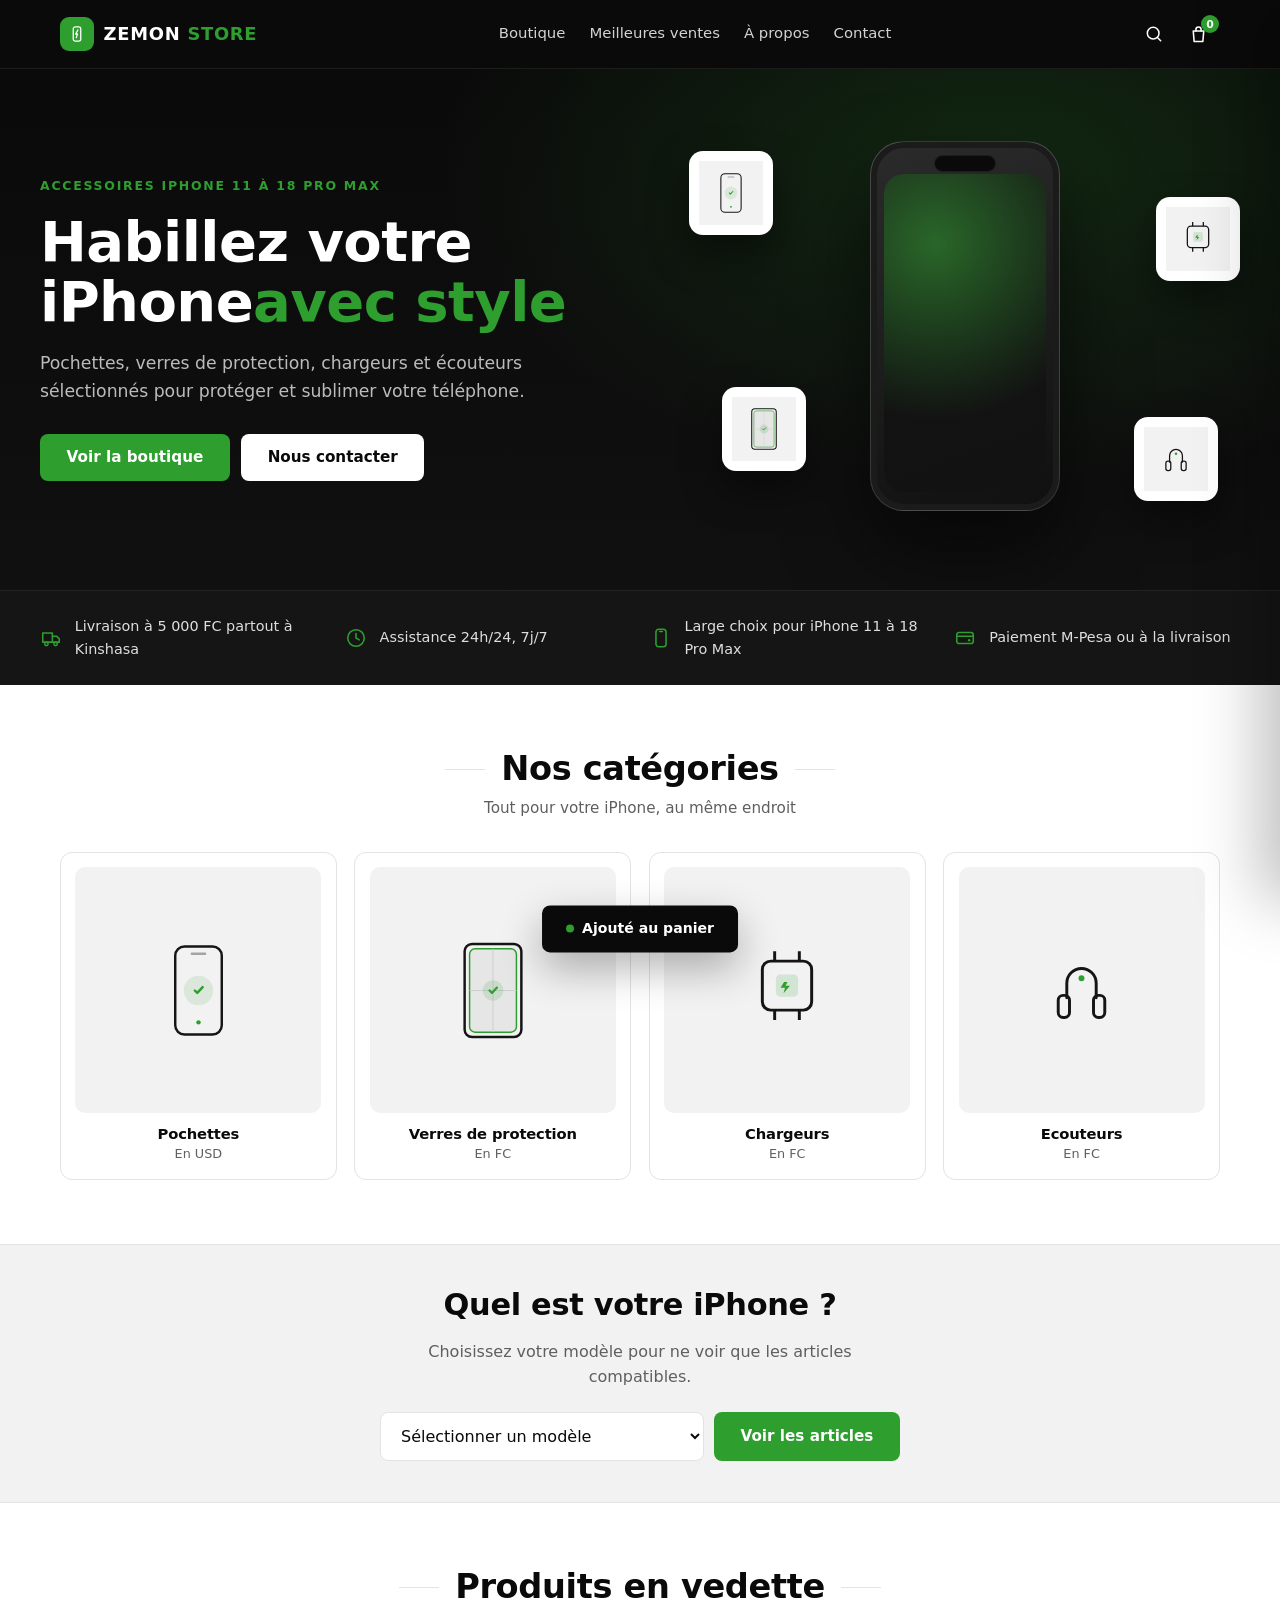
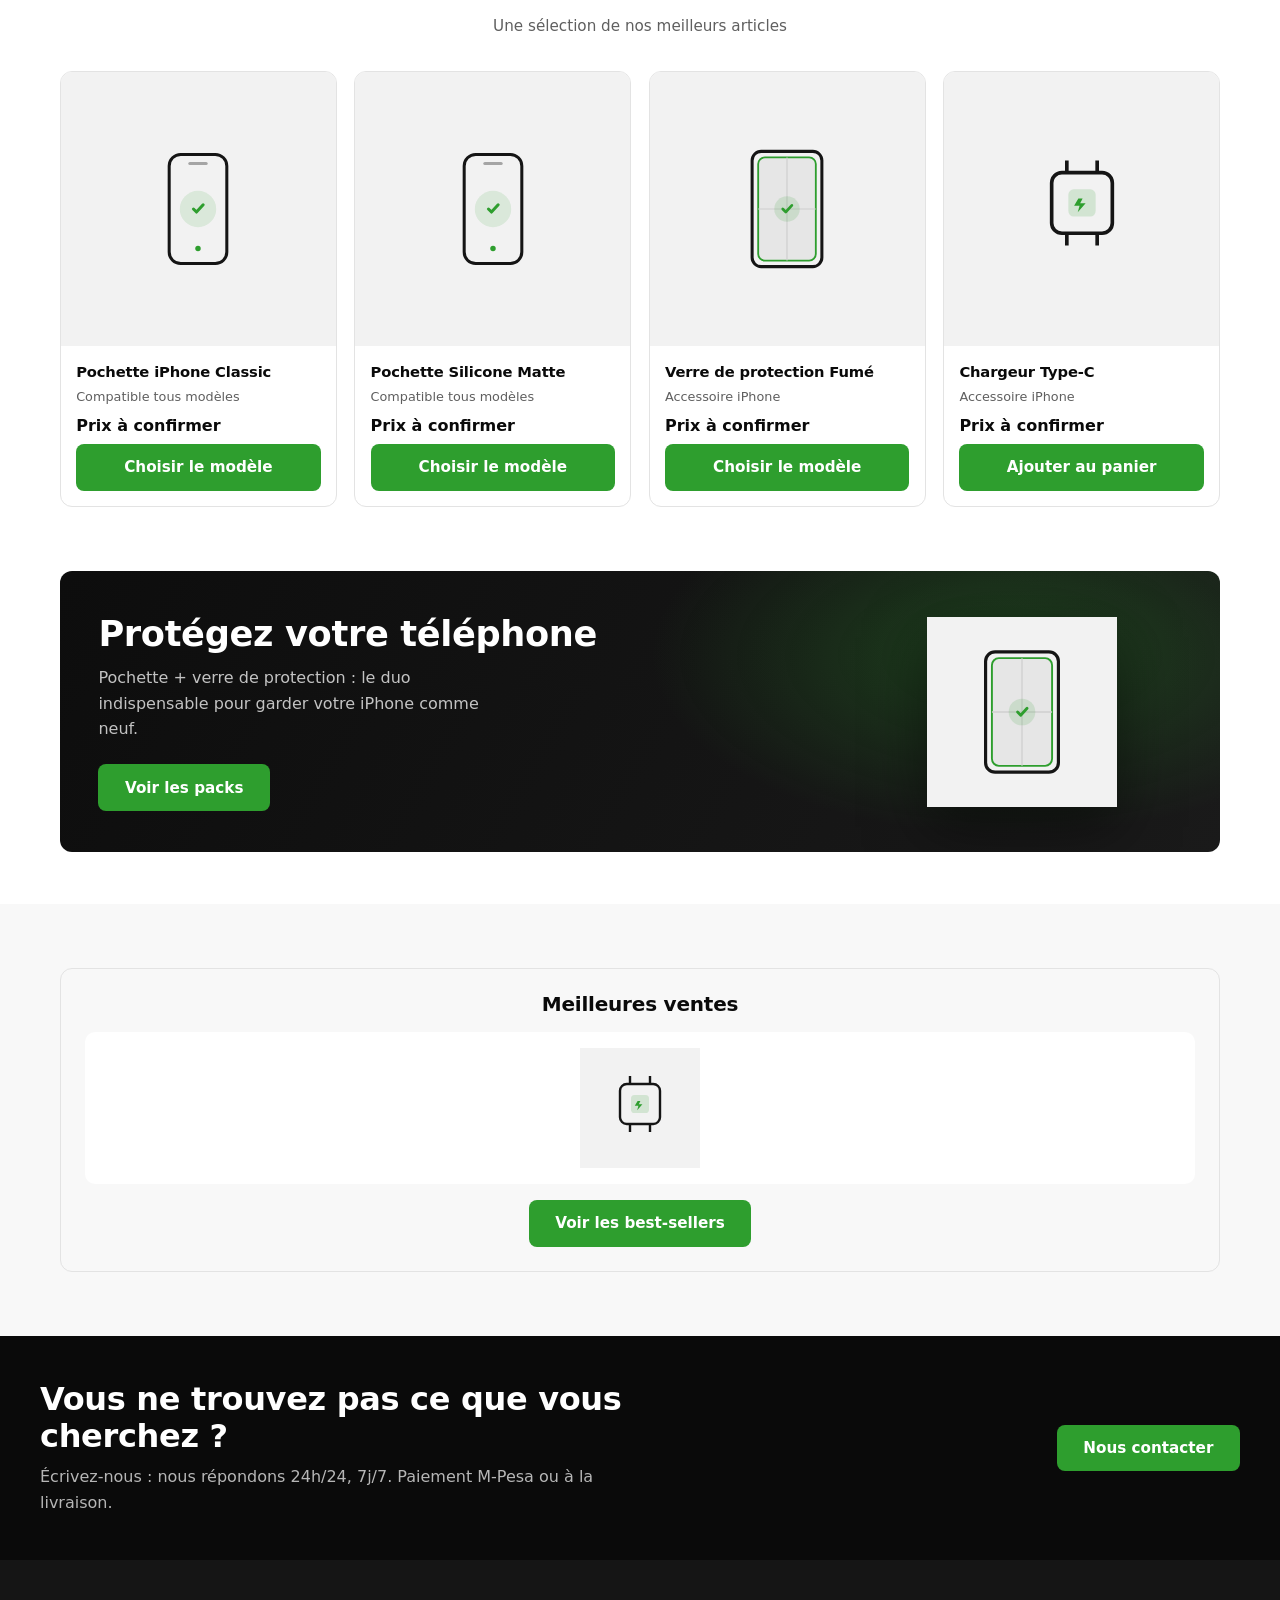
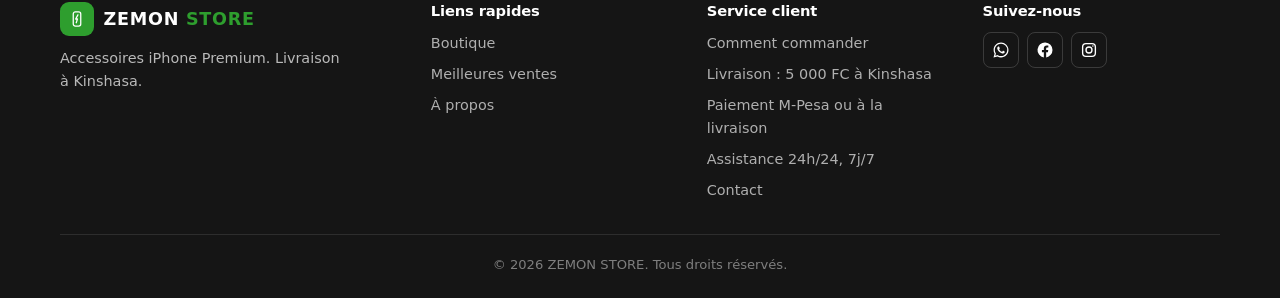
<file: index.html>
<!DOCTYPE html>
<html lang="fr">

<head>
  <meta charset="UTF-8">
  <meta name="viewport" content="width=device-width, initial-scale=1.0">
  <meta http-equiv="Content-Security-Policy" content="default-src 'self' blob:; script-src 'self'; style-src 'self' 'unsafe-inline' https://fonts.googleapis.com; font-src https://fonts.gstatic.com; img-src 'self' data:; connect-src 'self'; object-src 'none'; frame-src 'none'; base-uri 'self'; form-action 'self'; upgrade-insecure-requests">
  <meta name="referrer" content="strict-origin-when-cross-origin">
  <meta name="theme-color" content="#0a0a0a">
  <link rel="icon" href="assets/logo/zemon-store-logo-square.svg" type="image/svg+xml">
  <title>ZEMON STORE | Accessoires iPhone</title>
  <meta name="description" content="ZEMON STORE - Pochettes, verres de protection, chargeurs et ecouteurs pour iPhone 11 a 18 Pro Max. Livraison a Kinshasa.">
  <link rel="preconnect" href="https://fonts.googleapis.com">
  <link rel="preconnect" href="https://fonts.gstatic.com" crossorigin>
  <link href="https://fonts.googleapis.com/css2?family=Exo+2:wght@600;700;800&family=Inter:wght@400;500;600;700&display=swap" rel="stylesheet">
  <link rel="stylesheet" href="css/style.css">
</head>

<body>
  <header class="site-header">
    <div class="container header-inner">
      <a class="brand" href="index.html">
        <span class="brand-icon">
          <svg width="18" height="18" viewBox="0 0 24 24" fill="none" stroke="currentColor" stroke-width="1.7" stroke-linecap="round" stroke-linejoin="round"><rect x="7" y="2.5" width="10" height="19" rx="2.8"/><path d="M13.2 6.5 10.2 12h2.4L11 17"/></svg>
        </span>
        <span class="brand-name">ZEMON <span>STORE</span></span>
      </a>

      <nav class="main-nav">
        <a href="pages/catalogue.html">Boutique</a>
        <a href="pages/catalogue.html?filter=best">Meilleures ventes</a>
        <a href="pages/contact.html#apropos">À propos</a>
        <a href="pages/contact.html#contact">Contact</a>
      </nav>

      <div class="header-actions">
        <button class="icon-btn" id="searchToggle" aria-label="Rechercher">
          <svg width="20" height="20" viewBox="0 0 24 24" fill="none" stroke="currentColor" stroke-width="1.8" stroke-linecap="round" stroke-linejoin="round"><circle cx="11" cy="11" r="7"/><path d="m20 20-3.6-3.6"/></svg>
        </button>
        <button class="icon-btn cart-btn" aria-label="Panier">
          <svg width="21" height="21" viewBox="0 0 24 24" fill="none" stroke="currentColor" stroke-width="1.8" stroke-linecap="round" stroke-linejoin="round"><path d="M6 8h12l-1 12H7L6 8Z"/><path d="M9 8V6.5a3 3 0 0 1 6 0V8"/></svg>
          <span class="cart-count">0</span>
        </button>
        <button class="icon-btn burger" id="burger" aria-label="Ouvrir le menu">
          <svg width="22" height="22" viewBox="0 0 24 24" fill="none" stroke="currentColor" stroke-width="1.8" stroke-linecap="round"><path d="M4 7h16M4 12h16M4 17h16"/></svg>
        </button>
      </div>
    </div>

    <div class="search-bar" id="searchBar">
      <form id="headerSearchForm">
        <input type="search" id="headerSearchInput" maxlength="60" autocomplete="off" placeholder="Rechercher une pochette, un chargeur, un verre..." aria-label="Rechercher">
        <button class="btn btn-sm" type="submit">Chercher</button>
      </form>
    </div>

    <div class="mobile-menu" id="mobileMenu">
      <nav class="mobile-nav">
        <a href="pages/catalogue.html">Boutique</a>
        <a href="pages/catalogue.html?filter=best">Meilleures ventes</a>
        <a href="pages/contact.html#apropos">À propos</a>
        <a href="pages/contact.html#contact">Contact</a>
      </nav>
    </div>
  </header>

  <main>
    <section class="hero">
      <div class="container hero-inner">
        <div class="hero-copy">
          <span class="hero-eyebrow">Accessoires iPhone 11 à 18 Pro Max</span>
          <h1 class="hero-title" data-word-reveal>
            Habillez votre iPhone <em>avec style</em>
          </h1>
          <p class="hero-sub">Pochettes, verres de protection, chargeurs et écouteurs sélectionnés pour protéger et sublimer votre téléphone.</p>
          <div class="hero-actions">
            <a class="btn" href="pages/catalogue.html">Voir la boutique</a>
            <a class="btn btn-light" href="https://wa.me/243818395949?text=Bonjour%20ZEMON%20STORE%2C%20je%20cherche%20%5Barticle%5D%20pour%20%5Bmod%C3%A8le%20d%27iPhone%5D" target="_blank" rel="noopener noreferrer">Nous contacter</a>
          </div>
        </div>

        <div class="hero-visual" aria-hidden="true">
          <div class="hero-phone"></div>
          <div class="hero-float hero-float--1"><img src="assets/images/placeholder-pochette.svg" alt=""></div>
          <div class="hero-float hero-float--2"><img src="assets/images/placeholder-verre.svg" alt=""></div>
          <div class="hero-float hero-float--3"><img src="assets/images/placeholder-charger.svg" alt=""></div>
          <div class="hero-float hero-float--4"><img src="assets/images/placeholder-earphone.svg" alt=""></div>
        </div>
      </div>
    </section>

    <section class="trust">
      <div class="container trust-inner">
        <div class="trust-item">
          <svg width="22" height="22" viewBox="0 0 24 24" fill="none" stroke="currentColor" stroke-width="1.7" stroke-linecap="round" stroke-linejoin="round"><path d="M3 6.5h10.5v10H3z"/><path d="M13.5 10H18l3 3v3.5h-7.5"/><circle cx="7" cy="18.5" r="1.8"/><circle cx="17" cy="18.5" r="1.8"/></svg>
          <span>Livraison à 5 000 FC partout à Kinshasa</span>
        </div>
        <div class="trust-item">
          <svg width="22" height="22" viewBox="0 0 24 24" fill="none" stroke="currentColor" stroke-width="1.7" stroke-linecap="round" stroke-linejoin="round"><circle cx="12" cy="12" r="9"/><path d="M12 7v5l3.5 2"/></svg>
          <span>Assistance 24h/24, 7j/7</span>
        </div>
        <div class="trust-item">
          <svg width="22" height="22" viewBox="0 0 24 24" fill="none" stroke="currentColor" stroke-width="1.7" stroke-linecap="round" stroke-linejoin="round"><rect x="6.5" y="2.5" width="11" height="19" rx="3"/><path d="M10.5 5h3"/></svg>
          <span>Large choix pour iPhone 11 à 18 Pro Max</span>
        </div>
        <div class="trust-item">
          <svg width="22" height="22" viewBox="0 0 24 24" fill="none" stroke="currentColor" stroke-width="1.7" stroke-linecap="round" stroke-linejoin="round"><rect x="3" y="6" width="18" height="12" rx="2.5"/><path d="M3 10h18"/><circle cx="16.5" cy="14.5" r="1.3" fill="currentColor" stroke="none"/></svg>
          <span>Paiement M-Pesa ou à la livraison</span>
        </div>
      </div>
    </section>

    <section class="section">
      <div class="container">
        <div class="section-head section-head--lined reveal">
          <h2>Nos catégories</h2>
          <p>Tout pour votre iPhone, au même endroit</p>
        </div>
        <div class="cat-grid reveal">
          <a class="cat-card" href="pages/catalogue.html?cat=pochettes">
            <div class="cat-media"><img src="assets/images/placeholder-pochette.svg" alt="Pochettes"></div>
            <h3>Pochettes</h3>
            <p>En USD</p>
          </a>
          <a class="cat-card" href="pages/catalogue.html?cat=verres">
            <div class="cat-media"><img src="assets/images/placeholder-verre.svg" alt="Verres de protection"></div>
            <h3>Verres de protection</h3>
            <p>En FC</p>
          </a>
          <a class="cat-card" href="pages/catalogue.html?cat=chargeurs">
            <div class="cat-media"><img src="assets/images/placeholder-charger.svg" alt="Chargeurs"></div>
            <h3>Chargeurs</h3>
            <p>En FC</p>
          </a>
          <a class="cat-card" href="pages/catalogue.html?cat=ecouteurs">
            <div class="cat-media"><img src="assets/images/placeholder-earphone.svg" alt="Ecouteurs"></div>
            <h3>Ecouteurs</h3>
            <p>En FC</p>
          </a>
        </div>
      </div>
    </section>

    <section class="model-finder">
      <div class="container model-finder-inner reveal">
        <h2>Quel est votre iPhone ?</h2>
        <p>Choisissez votre modèle pour ne voir que les articles compatibles.</p>
        <form class="model-form" id="modelFinderForm">
          <select id="modelFinderSelect" aria-label="Choisir un modèle iPhone">
            <option value="">Sélectionner un modèle</option>
          </select>
          <button class="btn" type="submit">Voir les articles</button>
        </form>
      </div>
    </section>

    <section class="section">
      <div class="container">
        <div class="section-head section-head--lined reveal">
          <h2>Produits en vedette</h2>
          <p>Une sélection de nos meilleurs articles</p>
        </div>
        <div class="product-grid reveal" id="featuredGrid"></div>
      </div>
    </section>

    <section class="promo-wrap">
      <div class="container">
        <div class="promo-banner reveal">
          <div>
            <h2>Protégez votre téléphone</h2>
            <p>Pochette + verre de protection : le duo indispensable pour garder votre iPhone comme neuf.</p>
            <a class="btn" href="pages/catalogue.html">Voir les packs</a>
          </div>
          <div class="promo-visual">
            <img src="assets/images/placeholder-verre.svg" alt="Pochette et verre de protection">
          </div>
        </div>
      </div>
    </section>

    <section class="section section--gray">
      <div class="container">
        <div class="duo-grid duo-grid--single reveal">
          <article class="duo-card">
            <h3>Meilleures ventes</h3>
            <div class="duo-media"><img src="assets/images/placeholder-charger.svg" alt="Meilleures ventes"></div>
            <a class="btn" href="pages/catalogue.html?filter=best">Voir les best-sellers</a>
          </article>
        </div>
      </div>
    </section>

    <section class="contact-band">
      <div class="container contact-band-inner">
        <div>
          <h2>Vous ne trouvez pas ce que vous cherchez ?</h2>
          <p>Écrivez-nous : nous répondons 24h/24, 7j/7. Paiement M-Pesa ou à la livraison.</p>
        </div>
        <a class="btn" href="https://wa.me/243818395949?text=Bonjour%20ZEMON%20STORE%2C%20je%20cherche%20%5Barticle%5D%20pour%20%5Bmod%C3%A8le%20d%27iPhone%5D" target="_blank" rel="noopener noreferrer">Nous contacter</a>
      </div>
    </section>
  </main>

  <footer class="site-footer">
    <div class="container">
      <div class="footer-grid">
        <div class="footer-brand">
          <a class="brand" href="index.html">
            <span class="brand-icon">
              <svg width="18" height="18" viewBox="0 0 24 24" fill="none" stroke="currentColor" stroke-width="1.7" stroke-linecap="round" stroke-linejoin="round"><rect x="7" y="2.5" width="10" height="19" rx="2.8"/><path d="M13.2 6.5 10.2 12h2.4L11 17"/></svg>
            </span>
            <span class="brand-name">ZEMON <span>STORE</span></span>
          </a>
          <p>Accessoires iPhone Premium. Livraison à Kinshasa.</p>
        </div>

        <div class="footer-col">
          <h4>Liens rapides</h4>
          <div class="footer-links">
            <a href="pages/catalogue.html">Boutique</a>
            <a href="pages/catalogue.html?filter=best">Meilleures ventes</a>
            <a href="pages/contact.html#apropos">À propos</a>
          </div>
        </div>

        <div class="footer-col">
          <h4>Service client</h4>
          <div class="footer-links">
            <a href="pages/contact.html">Comment commander</a>
            <a href="pages/contact.html">Livraison : 5 000 FC à Kinshasa</a>
            <a href="pages/contact.html">Paiement M-Pesa ou à la livraison</a>
            <a href="pages/contact.html">Assistance 24h/24, 7j/7</a>
            <a href="pages/contact.html#contact">Contact</a>
          </div>
        </div>

        <div class="footer-col">
          <h4>Suivez-nous</h4>
          <div class="socials">
            <a href="https://wa.me/243818395949" target="_blank" rel="noopener noreferrer" aria-label="WhatsApp">
              <svg width="18" height="18" viewBox="0 0 24 24" fill="currentColor"><path d="M12.04 2C6.58 2 2.13 6.45 2.13 11.91c0 1.75.46 3.45 1.32 4.95L2 22l5.25-1.38a9.9 9.9 0 0 0 4.79 1.22h.01c5.46 0 9.91-4.45 9.91-9.91 0-2.65-1.03-5.14-2.9-7.02A9.82 9.82 0 0 0 12.04 2Zm0 18.13h-.01a8.2 8.2 0 0 1-4.18-1.15l-.3-.18-3.11.82.83-3.04-.2-.31a8.2 8.2 0 0 1-1.26-4.38c0-4.54 3.7-8.23 8.24-8.23a8.2 8.2 0 0 1 8.23 8.24c0 4.54-3.7 8.23-8.24 8.23Zm4.52-6.16c-.25-.12-1.47-.72-1.69-.81-.23-.08-.39-.12-.56.12-.16.25-.64.81-.79.97-.14.17-.29.19-.54.06-.25-.12-1.05-.39-2-1.23-.74-.66-1.24-1.47-1.38-1.72-.15-.25-.02-.38.11-.51.11-.11.25-.29.37-.43.12-.15.16-.25.25-.41.08-.17.04-.31-.02-.43-.06-.12-.56-1.34-.76-1.84-.2-.48-.4-.42-.56-.43h-.48c-.17 0-.43.06-.66.31-.23.25-.86.85-.86 2.07 0 1.22.89 2.39 1.01 2.56.12.17 1.75 2.67 4.23 3.74.59.26 1.05.41 1.41.52.59.19 1.13.16 1.56.1.48-.07 1.47-.6 1.68-1.18.21-.58.21-1.07.14-1.18-.06-.11-.22-.17-.47-.29Z"/></svg>
            </a>
            <a href="https://facebook.com" target="_blank" rel="noopener noreferrer" aria-label="Facebook">
              <svg width="18" height="18" viewBox="0 0 24 24" fill="currentColor"><path d="M22 12a10 10 0 1 0-11.56 9.88v-6.99H7.9V12h2.54V9.8c0-2.5 1.49-3.89 3.77-3.89 1.09 0 2.24.2 2.24.2v2.46h-1.26c-1.24 0-1.63.77-1.63 1.56V12h2.78l-.44 2.89h-2.34v6.99A10 10 0 0 0 22 12Z"/></svg>
            </a>
            <a href="https://instagram.com" target="_blank" rel="noopener noreferrer" aria-label="Instagram">
              <svg width="18" height="18" viewBox="0 0 24 24" fill="none" stroke="currentColor" stroke-width="1.8" stroke-linecap="round"><rect x="3.5" y="3.5" width="17" height="17" rx="4.5"/><circle cx="12" cy="12" r="4"/><circle cx="17.2" cy="6.8" r="1" fill="currentColor" stroke="none"/></svg>
            </a>
          </div>
        </div>
      </div>
      <div class="footer-bottom">&copy; <span id="year"></span> ZEMON STORE. Tous droits réservés.</div>
    </div>
  </footer>

  <div class="cart-toast" id="cartToast" role="status" aria-live="polite">Ajouté au panier</div>

  <div class="cart-overlay" id="cartOverlay"></div>
  <aside class="cart-drawer" id="cartDrawer" aria-label="Panier">
    <div class="cart-drawer-header">
      <h2 class="cart-drawer-title">Mon panier</h2>
      <button class="cart-close" id="cartClose" aria-label="Fermer le panier">
        <svg width="18" height="18" viewBox="0 0 24 24" fill="none" stroke="currentColor" stroke-width="1.8" stroke-linecap="round"><path d="M18 6 6 18M6 6l12 12"/></svg>
      </button>
    </div>
    <div class="cart-drawer-body" id="cartItems"></div>
    <div class="cart-drawer-footer">
      <div class="cart-totals">
        <div class="cart-total-line">
          <span>Sous-total</span>
          <div class="cart-total-split">
            <span id="subtotalUsd">$ 0.00</span>
            <span id="subtotalFc">0 FC</span>
          </div>
        </div>
        <div class="cart-total-line">
          <span>Livraison (Kinshasa)</span>
          <span>5 000 FC</span>
        </div>
        <div class="cart-total-line cart-total-line--grand">
          <span>Total</span>
          <div class="cart-total-split">
            <span id="totalUsd">$ 0.00</span>
            <span id="totalFc">0 FC</span>
          </div>
        </div>
      </div>
      <a class="btn btn-block" href="pages/commande.html">Commander</a>
      <button class="cart-clear" id="cartClear">Vider le panier</button>
    </div>
  </aside>

  <script src="js/data.js"></script>
  <script src="js/cart.js"></script>
  <script src="js/home.js"></script>
  <script src="js/main.js"></script>
</body>

</html>
</file>
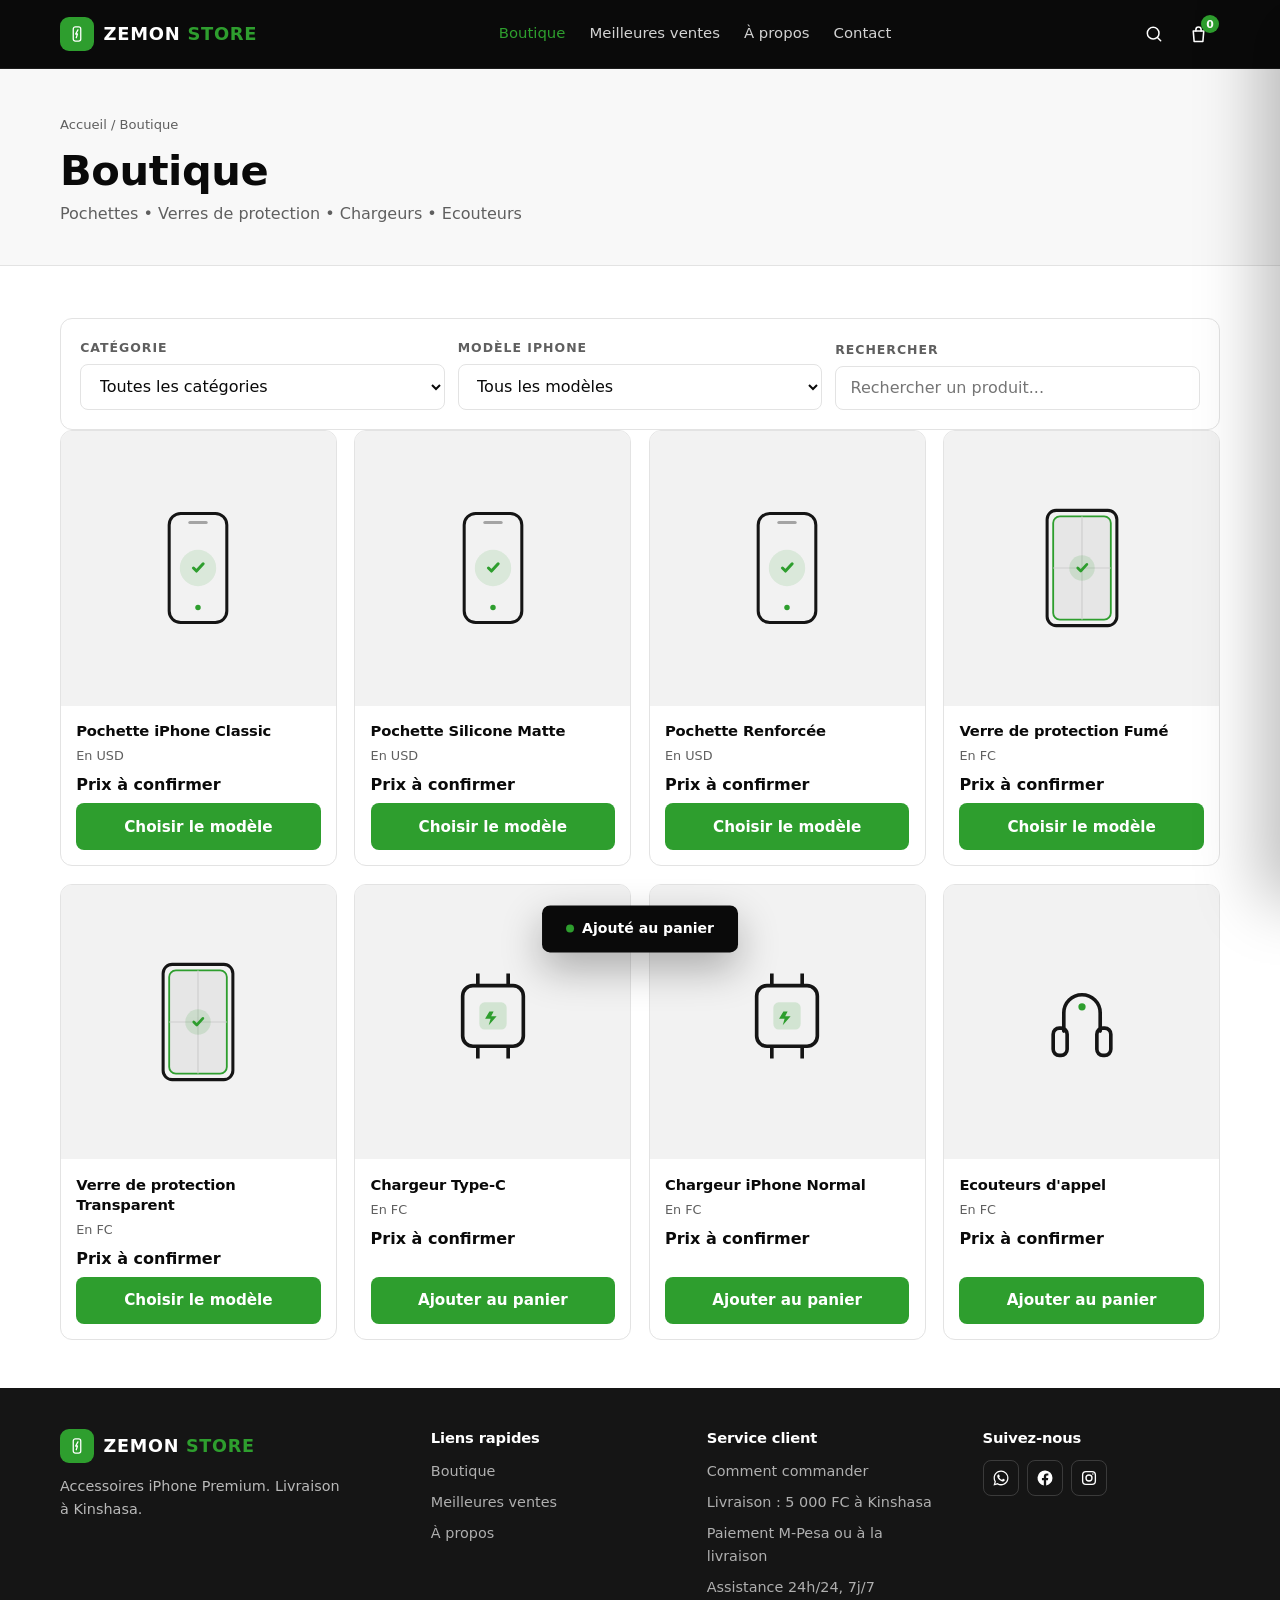
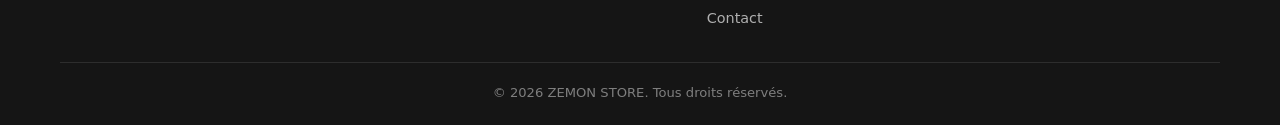
<file: pages/catalogue.html>
<!DOCTYPE html>
<html lang="fr">

<head>
  <meta charset="UTF-8">
  <meta name="viewport" content="width=device-width, initial-scale=1.0">
  <meta http-equiv="Content-Security-Policy" content="default-src 'self' blob:; script-src 'self'; style-src 'self' 'unsafe-inline' https://fonts.googleapis.com; font-src https://fonts.gstatic.com; img-src 'self' data:; connect-src 'self'; object-src 'none'; frame-src 'none'; base-uri 'self'; form-action 'self'; upgrade-insecure-requests">
  <meta name="referrer" content="strict-origin-when-cross-origin">
  <meta name="theme-color" content="#0a0a0a">
  <link rel="icon" href="../assets/logo/zemon-store-logo-square.svg" type="image/svg+xml">
  <title>ZEMON STORE | Boutique</title>
  <meta name="description" content="Catalogue ZEMON STORE - Pochettes, verres de protection, chargeurs et ecouteurs pour iPhone.">
  <link rel="preconnect" href="https://fonts.googleapis.com">
  <link rel="preconnect" href="https://fonts.gstatic.com" crossorigin>
  <link href="https://fonts.googleapis.com/css2?family=Exo+2:wght@600;700;800&family=Inter:wght@400;500;600;700&display=swap" rel="stylesheet">
  <link rel="stylesheet" href="../css/style.css">
</head>

<body>
  <header class="site-header">
    <div class="container header-inner">
      <a class="brand" href="../index.html">
        <span class="brand-icon">
          <svg width="18" height="18" viewBox="0 0 24 24" fill="none" stroke="currentColor" stroke-width="1.7" stroke-linecap="round" stroke-linejoin="round"><rect x="7" y="2.5" width="10" height="19" rx="2.8"/><path d="M13.2 6.5 10.2 12h2.4L11 17"/></svg>
        </span>
        <span class="brand-name">ZEMON <span>STORE</span></span>
      </a>

      <nav class="main-nav">
        <a href="catalogue.html" class="active">Boutique</a>
        <a href="catalogue.html?filter=best">Meilleures ventes</a>
        <a href="contact.html#apropos">À propos</a>
        <a href="contact.html#contact">Contact</a>
      </nav>

      <div class="header-actions">
        <button class="icon-btn" id="searchToggle" aria-label="Rechercher">
          <svg width="20" height="20" viewBox="0 0 24 24" fill="none" stroke="currentColor" stroke-width="1.8" stroke-linecap="round" stroke-linejoin="round"><circle cx="11" cy="11" r="7"/><path d="m20 20-3.6-3.6"/></svg>
        </button>
        <button class="icon-btn cart-btn" aria-label="Panier">
          <svg width="21" height="21" viewBox="0 0 24 24" fill="none" stroke="currentColor" stroke-width="1.8" stroke-linecap="round" stroke-linejoin="round"><path d="M6 8h12l-1 12H7L6 8Z"/><path d="M9 8V6.5a3 3 0 0 1 6 0V8"/></svg>
          <span class="cart-count">0</span>
        </button>
        <button class="icon-btn burger" id="burger" aria-label="Ouvrir le menu">
          <svg width="22" height="22" viewBox="0 0 24 24" fill="none" stroke="currentColor" stroke-width="1.8" stroke-linecap="round"><path d="M4 7h16M4 12h16M4 17h16"/></svg>
        </button>
      </div>
    </div>

    <div class="search-bar" id="searchBar">
      <form id="headerSearchForm">
        <input type="search" id="headerSearchInput" maxlength="60" autocomplete="off" placeholder="Rechercher une pochette, un chargeur, un verre..." aria-label="Rechercher">
        <button class="btn btn-sm" type="submit">Chercher</button>
      </form>
    </div>

    <div class="mobile-menu" id="mobileMenu">
      <nav class="mobile-nav">
        <a href="catalogue.html">Boutique</a>
        <a href="catalogue.html?filter=best">Meilleures ventes</a>
        <a href="contact.html#apropos">À propos</a>
        <a href="contact.html#contact">Contact</a>
      </nav>
    </div>
  </header>

  <main>
    <section class="page-head">
      <div class="container">
        <p class="breadcrumb"><a href="../index.html">Accueil</a> / Boutique</p>
        <h1 id="catalogueTitle">Boutique</h1>
        <p id="catalogueSubtitle">Pochettes • Verres de protection • Chargeurs • Ecouteurs</p>
      </div>
    </section>

    <section class="products-area">
      <div class="container">
        <div class="filters">
          <div class="filter-item">
            <label for="filterCat">Catégorie</label>
            <select id="filterCat">
              <option value="all">Toutes les catégories</option>
            </select>
          </div>

          <div class="filter-item">
            <label for="filterModel">Modèle iPhone</label>
            <select id="filterModel">
              <option value="all">Tous les modèles</option>
            </select>
          </div>

          <div class="filter-item">
            <label for="searchInput">Rechercher</label>
            <input type="search" id="searchInput" maxlength="60" autocomplete="off" placeholder="Rechercher un produit...">
          </div>
        </div>
      </div>

      <div class="container">
        <div class="product-grid" id="productsGrid"></div>
        <p class="empty-state" id="emptyState" hidden>Aucun produit ne correspond à votre recherche.</p>
      </div>
    </section>
  </main>

  <footer class="site-footer">
    <div class="container">
      <div class="footer-grid">
        <div class="footer-brand">
          <a class="brand" href="../index.html">
            <span class="brand-icon">
              <svg width="18" height="18" viewBox="0 0 24 24" fill="none" stroke="currentColor" stroke-width="1.7" stroke-linecap="round" stroke-linejoin="round"><rect x="7" y="2.5" width="10" height="19" rx="2.8"/><path d="M13.2 6.5 10.2 12h2.4L11 17"/></svg>
            </span>
            <span class="brand-name">ZEMON <span>STORE</span></span>
          </a>
          <p>Accessoires iPhone Premium. Livraison à Kinshasa.</p>
        </div>

        <div class="footer-col">
          <h4>Liens rapides</h4>
          <div class="footer-links">
            <a href="catalogue.html">Boutique</a>
            <a href="catalogue.html?filter=best">Meilleures ventes</a>
            <a href="contact.html#apropos">À propos</a>
          </div>
        </div>

        <div class="footer-col">
          <h4>Service client</h4>
          <div class="footer-links">
            <a href="contact.html">Comment commander</a>
            <a href="contact.html">Livraison : 5 000 FC à Kinshasa</a>
            <a href="contact.html">Paiement M-Pesa ou à la livraison</a>
            <a href="contact.html">Assistance 24h/24, 7j/7</a>
            <a href="contact.html#contact">Contact</a>
          </div>
        </div>

        <div class="footer-col">
          <h4>Suivez-nous</h4>
          <div class="socials">
            <a href="https://wa.me/243818395949" target="_blank" rel="noopener noreferrer" aria-label="WhatsApp">
              <svg width="18" height="18" viewBox="0 0 24 24" fill="currentColor"><path d="M12.04 2C6.58 2 2.13 6.45 2.13 11.91c0 1.75.46 3.45 1.32 4.95L2 22l5.25-1.38a9.9 9.9 0 0 0 4.79 1.22h.01c5.46 0 9.91-4.45 9.91-9.91 0-2.65-1.03-5.14-2.9-7.02A9.82 9.82 0 0 0 12.04 2Zm0 18.13h-.01a8.2 8.2 0 0 1-4.18-1.15l-.3-.18-3.11.82.83-3.04-.2-.31a8.2 8.2 0 0 1-1.26-4.38c0-4.54 3.7-8.23 8.24-8.23a8.2 8.2 0 0 1 8.23 8.24c0 4.54-3.7 8.23-8.24 8.23Zm4.52-6.16c-.25-.12-1.47-.72-1.69-.81-.23-.08-.39-.12-.56.12-.16.25-.64.81-.79.97-.14.17-.29.19-.54.06-.25-.12-1.05-.39-2-1.23-.74-.66-1.24-1.47-1.38-1.72-.15-.25-.02-.38.11-.51.11-.11.25-.29.37-.43.12-.15.16-.25.25-.41.08-.17.04-.31-.02-.43-.06-.12-.56-1.34-.76-1.84-.2-.48-.4-.42-.56-.43h-.48c-.17 0-.43.06-.66.31-.23.25-.86.85-.86 2.07 0 1.22.89 2.39 1.01 2.56.12.17 1.75 2.67 4.23 3.74.59.26 1.05.41 1.41.52.59.19 1.13.16 1.56.1.48-.07 1.47-.6 1.68-1.18.21-.58.21-1.07.14-1.18-.06-.11-.22-.17-.47-.29Z"/></svg>
            </a>
            <a href="https://facebook.com" target="_blank" rel="noopener noreferrer" aria-label="Facebook">
              <svg width="18" height="18" viewBox="0 0 24 24" fill="currentColor"><path d="M22 12a10 10 0 1 0-11.56 9.88v-6.99H7.9V12h2.54V9.8c0-2.5 1.49-3.89 3.77-3.89 1.09 0 2.24.2 2.24.2v2.46h-1.26c-1.24 0-1.63.77-1.63 1.56V12h2.78l-.44 2.89h-2.34v6.99A10 10 0 0 0 22 12Z"/></svg>
            </a>
            <a href="https://instagram.com" target="_blank" rel="noopener noreferrer" aria-label="Instagram">
              <svg width="18" height="18" viewBox="0 0 24 24" fill="none" stroke="currentColor" stroke-width="1.8" stroke-linecap="round"><rect x="3.5" y="3.5" width="17" height="17" rx="4.5"/><circle cx="12" cy="12" r="4"/><circle cx="17.2" cy="6.8" r="1" fill="currentColor" stroke="none"/></svg>
            </a>
          </div>
        </div>
      </div>
      <div class="footer-bottom">&copy; <span id="year"></span> ZEMON STORE. Tous droits réservés.</div>
    </div>
  </footer>

  <div class="cart-toast" id="cartToast" role="status" aria-live="polite">Ajouté au panier</div>

  <div class="cart-overlay" id="cartOverlay"></div>
  <aside class="cart-drawer" id="cartDrawer" aria-label="Panier">
    <div class="cart-drawer-header">
      <h2 class="cart-drawer-title">Mon panier</h2>
      <button class="cart-close" id="cartClose" aria-label="Fermer le panier">
        <svg width="18" height="18" viewBox="0 0 24 24" fill="none" stroke="currentColor" stroke-width="1.8" stroke-linecap="round"><path d="M18 6 6 18M6 6l12 12"/></svg>
      </button>
    </div>
    <div class="cart-drawer-body" id="cartItems"></div>
    <div class="cart-drawer-footer">
      <div class="cart-totals">
        <div class="cart-total-line">
          <span>Sous-total</span>
          <div class="cart-total-split">
            <span id="subtotalUsd">$ 0.00</span>
            <span id="subtotalFc">0 FC</span>
          </div>
        </div>
        <div class="cart-total-line">
          <span>Livraison (Kinshasa)</span>
          <span>5 000 FC</span>
        </div>
        <div class="cart-total-line cart-total-line--grand">
          <span>Total</span>
          <div class="cart-total-split">
            <span id="totalUsd">$ 0.00</span>
            <span id="totalFc">0 FC</span>
          </div>
        </div>
      </div>
      <a class="btn btn-block" href="commande.html">Commander</a>
      <button class="cart-clear" id="cartClear">Vider le panier</button>
    </div>
  </aside>

  <script src="../js/data.js"></script>
  <script src="../js/cart.js"></script>
  <script src="../js/catalogue.js"></script>
  <script src="../js/main.js"></script>
</body>

</html>
</file>
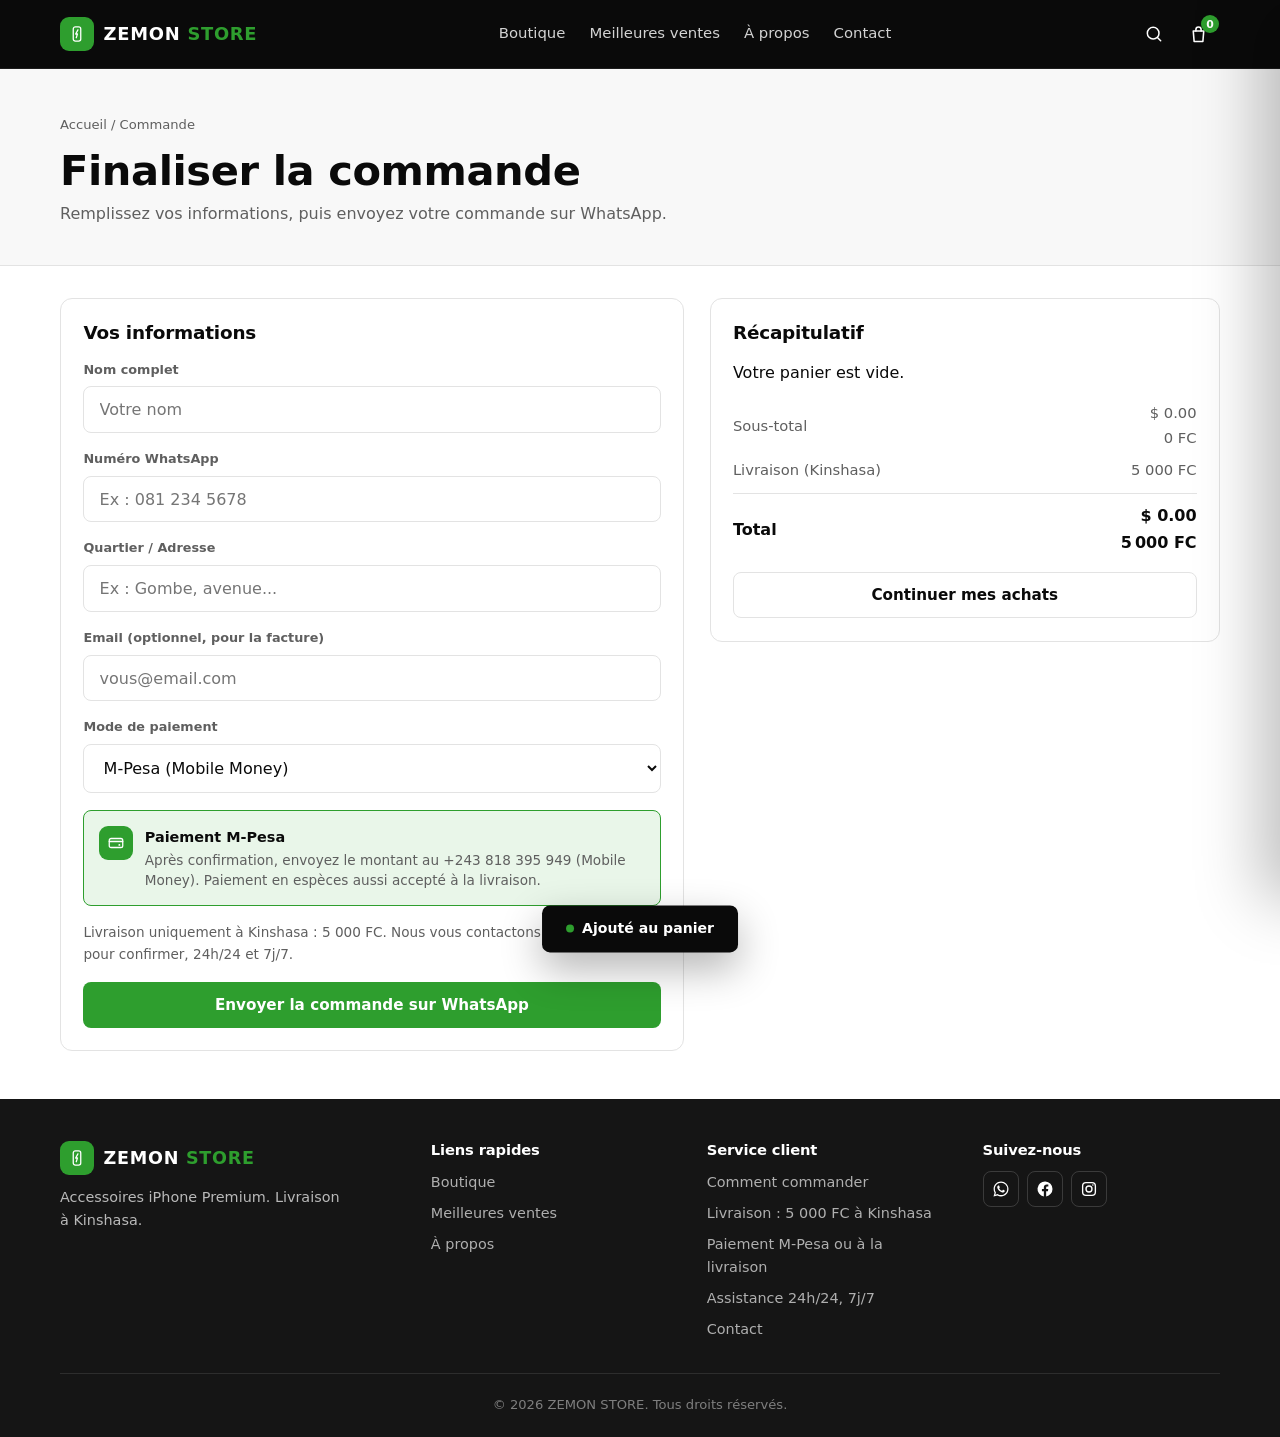
<file: pages/commande.html>
<!DOCTYPE html>
<html lang="fr">

<head>
  <meta charset="UTF-8">
  <meta name="viewport" content="width=device-width, initial-scale=1.0">
  <meta http-equiv="Content-Security-Policy" content="default-src 'self' blob:; script-src 'self'; style-src 'self' 'unsafe-inline' https://fonts.googleapis.com; font-src https://fonts.gstatic.com; img-src 'self' data:; connect-src 'self'; object-src 'none'; frame-src 'none'; base-uri 'self'; form-action 'self'; upgrade-insecure-requests">
  <meta name="referrer" content="strict-origin-when-cross-origin">
  <meta name="theme-color" content="#0a0a0a">
  <link rel="icon" href="../assets/logo/zemon-store-logo-square.svg" type="image/svg+xml">
  <title>ZEMON STORE | Commande</title>
  <meta name="description" content="Validez votre commande ZEMON STORE. Livraison à Kinshasa, commande par WhatsApp.">
  <link rel="preconnect" href="https://fonts.googleapis.com">
  <link rel="preconnect" href="https://fonts.gstatic.com" crossorigin>
  <link href="https://fonts.googleapis.com/css2?family=Exo+2:wght@600;700;800&family=Inter:wght@400;500;600;700&display=swap" rel="stylesheet">
  <link rel="stylesheet" href="../css/style.css">
</head>

<body>
  <header class="site-header">
    <div class="container header-inner">
      <a class="brand" href="../index.html">
        <span class="brand-icon">
          <svg width="18" height="18" viewBox="0 0 24 24" fill="none" stroke="currentColor" stroke-width="1.7" stroke-linecap="round" stroke-linejoin="round"><rect x="7" y="2.5" width="10" height="19" rx="2.8"/><path d="M13.2 6.5 10.2 12h2.4L11 17"/></svg>
        </span>
        <span class="brand-name">ZEMON <span>STORE</span></span>
      </a>

      <nav class="main-nav">
        <a href="catalogue.html">Boutique</a>
        <a href="catalogue.html?filter=best">Meilleures ventes</a>
        <a href="contact.html#apropos">À propos</a>
        <a href="contact.html#contact">Contact</a>
      </nav>

      <div class="header-actions">
        <button class="icon-btn" id="searchToggle" aria-label="Rechercher">
          <svg width="20" height="20" viewBox="0 0 24 24" fill="none" stroke="currentColor" stroke-width="1.8" stroke-linecap="round" stroke-linejoin="round"><circle cx="11" cy="11" r="7"/><path d="m20 20-3.6-3.6"/></svg>
        </button>
        <button class="icon-btn cart-btn" aria-label="Panier">
          <svg width="21" height="21" viewBox="0 0 24 24" fill="none" stroke="currentColor" stroke-width="1.8" stroke-linecap="round" stroke-linejoin="round"><path d="M6 8h12l-1 12H7L6 8Z"/><path d="M9 8V6.5a3 3 0 0 1 6 0V8"/></svg>
          <span class="cart-count">0</span>
        </button>
        <button class="icon-btn burger" id="burger" aria-label="Ouvrir le menu">
          <svg width="22" height="22" viewBox="0 0 24 24" fill="none" stroke="currentColor" stroke-width="1.8" stroke-linecap="round"><path d="M4 7h16M4 12h16M4 17h16"/></svg>
        </button>
      </div>
    </div>

    <div class="search-bar" id="searchBar">
      <form id="headerSearchForm">
        <input type="search" id="headerSearchInput" maxlength="60" autocomplete="off" placeholder="Rechercher une pochette, un chargeur, un verre..." aria-label="Rechercher">
        <button class="btn btn-sm" type="submit">Chercher</button>
      </form>
    </div>

    <div class="mobile-menu" id="mobileMenu">
      <nav class="mobile-nav">
        <a href="catalogue.html">Boutique</a>
        <a href="catalogue.html?filter=best">Meilleures ventes</a>
        <a href="contact.html#apropos">À propos</a>
        <a href="contact.html#contact">Contact</a>
      </nav>
    </div>
  </header>

  <main>
    <section class="page-head">
      <div class="container">
        <p class="breadcrumb"><a href="../index.html">Accueil</a> / Commande</p>
        <h1>Finaliser la commande</h1>
        <p>Remplissez vos informations, puis envoyez votre commande sur WhatsApp.</p>
      </div>
    </section>

    <section class="checkout">
      <div class="container">
        <div class="checkout-grid">
          <div class="panel">
            <h2 class="panel-title">Vos informations</h2>
            <form id="checkoutForm">
              <div class="form-group">
                <label for="clientName">Nom complet</label>
                <input type="text" id="clientName" placeholder="Votre nom" maxlength="80" autocomplete="name" required>
              </div>

              <div class="form-group">
                <label for="clientPhone">Numéro WhatsApp</label>
                <input type="tel" id="clientPhone" placeholder="Ex : 081 234 5678" maxlength="20" autocomplete="tel" inputmode="tel" required>
              </div>

              <div class="form-group">
                <label for="clientAddress">Quartier / Adresse</label>
                <input type="text" id="clientAddress" placeholder="Ex : Gombe, avenue..." maxlength="160" autocomplete="street-address" required>
              </div>

              <div class="form-group">
                <label for="clientEmail">Email (optionnel, pour la facture)</label>
                <input type="email" id="clientEmail" placeholder="vous@email.com" maxlength="120" autocomplete="email">
              </div>

              <div class="form-group">
                <label for="clientPayment">Mode de paiement</label>
                <select id="clientPayment">
                  <option value="M-Pesa (Mobile Money)">M-Pesa (Mobile Money)</option>
                  <option value="Espèces à la livraison">Espèces à la livraison</option>
                </select>
              </div>

              <div class="payment-box">
                <span class="payment-ico">
                  <svg width="18" height="18" viewBox="0 0 24 24" fill="none" stroke="currentColor" stroke-width="1.7" stroke-linecap="round" stroke-linejoin="round"><rect x="3" y="6" width="18" height="12" rx="2.5"/><path d="M3 10h18"/><circle cx="16.5" cy="14.5" r="1.3" fill="currentColor" stroke="none"/></svg>
                </span>
                <div>
                  <strong>Paiement M-Pesa</strong>
                  <p>Après confirmation, envoyez le montant au +243 818 395 949 (Mobile Money). Paiement en espèces aussi accepté à la livraison.</p>
                </div>
              </div>

              <p class="form-note" style="margin-top:1rem;">Livraison uniquement à Kinshasa : 5 000 FC. Nous vous contactons sur WhatsApp pour confirmer, 24h/24 et 7j/7.</p>

              <button class="btn btn-block" type="submit">Envoyer la commande sur WhatsApp</button>
            </form>
          </div>

          <div class="panel">
            <h2 class="panel-title">Récapitulatif</h2>
            <div class="summary-items" id="checkoutItems"></div>
            <div class="totals">
              <div class="total-line">
                <span>Sous-total</span>
                <div class="total-split">
                  <span id="checkoutSubtotalUsd">$ 0.00</span>
                  <span id="checkoutSubtotalFc">0 FC</span>
                </div>
              </div>
              <div class="total-line">
                <span>Livraison (Kinshasa)</span>
                <span>5 000 FC</span>
              </div>
              <div class="total-line total-line--grand">
                <span>Total</span>
                <div class="total-split">
                  <span id="checkoutTotalUsd">$ 0.00</span>
                  <span id="checkoutTotalFc">0 FC</span>
                </div>
              </div>
            </div>
            <a class="btn btn-outline btn-block" href="catalogue.html" style="margin-top:1rem;">Continuer mes achats</a>
          </div>
        </div>

        <section class="invoice" id="invoicePanel">
          <div class="invoice-head">
            <div>
              <h2 class="invoice-title">Facture ZEMON STORE</h2>
              <p class="invoice-num" id="invoiceNum"></p>
            </div>
            <div class="invoice-client" id="invoiceClient"></div>
          </div>

          <div class="summary-items" id="invoiceItems"></div>

          <div class="totals" id="invoiceTotals"></div>

          <div class="invoice-actions">
            <button class="btn" type="button" id="invoicePdf">
              <svg width="16" height="16" viewBox="0 0 24 24" fill="none" stroke="currentColor" stroke-width="1.8" stroke-linecap="round" stroke-linejoin="round"><path d="M12 3v12"/><path d="m7 11 5 5 5-5"/><path d="M5 21h14"/></svg>
              Télécharger la facture PDF
            </button>
            <a class="btn btn-outline" id="invoiceWa" href="#" target="_blank" rel="noopener noreferrer">
              <svg width="16" height="16" viewBox="0 0 24 24" fill="currentColor"><path d="M12.04 2C6.58 2 2.13 6.45 2.13 11.91c0 1.75.46 3.45 1.32 4.95L2 22l5.25-1.38a9.9 9.9 0 0 0 4.79 1.22h.01c5.46 0 9.91-4.45 9.91-9.91 0-2.65-1.03-5.14-2.9-7.02A9.82 9.82 0 0 0 12.04 2Zm0 18.13h-.01a8.2 8.2 0 0 1-4.18-1.15l-.3-.18-3.11.82.83-3.04-.2-.31a8.2 8.2 0 0 1-1.26-4.38c0-4.54 3.7-8.23 8.24-8.23a8.2 8.2 0 0 1 8.23 8.24c0 4.54-3.7 8.23-8.24 8.23Zm4.52-6.16c-.25-.12-1.47-.72-1.69-.81-.23-.08-.39-.12-.56.12-.16.25-.64.81-.79.97-.14.17-.29.19-.54.06-.25-.12-1.05-.39-2-1.23-.74-.66-1.24-1.47-1.38-1.72-.15-.25-.02-.38.11-.51.11-.11.25-.29.37-.43.12-.15.16-.25.25-.41.08-.17.04-.31-.02-.43-.06-.12-.56-1.34-.76-1.84-.2-.48-.4-.42-.56-.43h-.48c-.17 0-.43.06-.66.31-.23.25-.86.85-.86 2.07 0 1.22.89 2.39 1.01 2.56.12.17 1.75 2.67 4.23 3.74.59.26 1.05.41 1.41.52.59.19 1.13.16 1.56.1.48-.07 1.47-.6 1.68-1.18.21-.58.21-1.07.14-1.18-.06-.11-.22-.17-.47-.29Z"/></svg>
              Recevoir sur WhatsApp
            </a>
            <button class="btn btn-outline" type="button" id="invoiceMail">
              <svg width="16" height="16" viewBox="0 0 24 24" fill="none" stroke="currentColor" stroke-width="1.8" stroke-linecap="round" stroke-linejoin="round"><rect x="3" y="5" width="18" height="14" rx="2"/><path d="m3 7 9 6 9-6"/></svg>
              Recevoir par email
            </button>
            <button class="btn btn-outline" type="button" id="invoicePrint">
              <svg width="16" height="16" viewBox="0 0 24 24" fill="none" stroke="currentColor" stroke-width="1.8" stroke-linecap="round" stroke-linejoin="round"><path d="M6 9V3h12v6"/><rect x="3" y="9" width="18" height="8" rx="2"/><path d="M6 17h12v4H6z"/></svg>
              Imprimer
            </button>
          </div>
          <p class="form-note" style="margin-top:0.9rem;">La facture PDF est générée automatiquement avec votre mode de paiement (M-Pesa ou espèces) et le numéro Mobile Money.</p>
        </section>
      </div>
    </section>
  </main>

  <footer class="site-footer">
    <div class="container">
      <div class="footer-grid">
        <div class="footer-brand">
          <a class="brand" href="../index.html">
            <span class="brand-icon">
              <svg width="18" height="18" viewBox="0 0 24 24" fill="none" stroke="currentColor" stroke-width="1.7" stroke-linecap="round" stroke-linejoin="round"><rect x="7" y="2.5" width="10" height="19" rx="2.8"/><path d="M13.2 6.5 10.2 12h2.4L11 17"/></svg>
            </span>
            <span class="brand-name">ZEMON <span>STORE</span></span>
          </a>
          <p>Accessoires iPhone Premium. Livraison à Kinshasa.</p>
        </div>

        <div class="footer-col">
          <h4>Liens rapides</h4>
          <div class="footer-links">
            <a href="catalogue.html">Boutique</a>
            <a href="catalogue.html?filter=best">Meilleures ventes</a>
            <a href="contact.html#apropos">À propos</a>
          </div>
        </div>

        <div class="footer-col">
          <h4>Service client</h4>
          <div class="footer-links">
            <a href="contact.html">Comment commander</a>
            <a href="contact.html">Livraison : 5 000 FC à Kinshasa</a>
            <a href="contact.html">Paiement M-Pesa ou à la livraison</a>
            <a href="contact.html">Assistance 24h/24, 7j/7</a>
            <a href="contact.html#contact">Contact</a>
          </div>
        </div>

        <div class="footer-col">
          <h4>Suivez-nous</h4>
          <div class="socials">
            <a href="https://wa.me/243818395949" target="_blank" rel="noopener noreferrer" aria-label="WhatsApp">
              <svg width="18" height="18" viewBox="0 0 24 24" fill="currentColor"><path d="M12.04 2C6.58 2 2.13 6.45 2.13 11.91c0 1.75.46 3.45 1.32 4.95L2 22l5.25-1.38a9.9 9.9 0 0 0 4.79 1.22h.01c5.46 0 9.91-4.45 9.91-9.91 0-2.65-1.03-5.14-2.9-7.02A9.82 9.82 0 0 0 12.04 2Zm0 18.13h-.01a8.2 8.2 0 0 1-4.18-1.15l-.3-.18-3.11.82.83-3.04-.2-.31a8.2 8.2 0 0 1-1.26-4.38c0-4.54 3.7-8.23 8.24-8.23a8.2 8.2 0 0 1 8.23 8.24c0 4.54-3.7 8.23-8.24 8.23Zm4.52-6.16c-.25-.12-1.47-.72-1.69-.81-.23-.08-.39-.12-.56.12-.16.25-.64.81-.79.97-.14.17-.29.19-.54.06-.25-.12-1.05-.39-2-1.23-.74-.66-1.24-1.47-1.38-1.72-.15-.25-.02-.38.11-.51.11-.11.25-.29.37-.43.12-.15.16-.25.25-.41.08-.17.04-.31-.02-.43-.06-.12-.56-1.34-.76-1.84-.2-.48-.4-.42-.56-.43h-.48c-.17 0-.43.06-.66.31-.23.25-.86.85-.86 2.07 0 1.22.89 2.39 1.01 2.56.12.17 1.75 2.67 4.23 3.74.59.26 1.05.41 1.41.52.59.19 1.13.16 1.56.1.48-.07 1.47-.6 1.68-1.18.21-.58.21-1.07.14-1.18-.06-.11-.22-.17-.47-.29Z"/></svg>
            </a>
            <a href="https://facebook.com" target="_blank" rel="noopener noreferrer" aria-label="Facebook">
              <svg width="18" height="18" viewBox="0 0 24 24" fill="currentColor"><path d="M22 12a10 10 0 1 0-11.56 9.88v-6.99H7.9V12h2.54V9.8c0-2.5 1.49-3.89 3.77-3.89 1.09 0 2.24.2 2.24.2v2.46h-1.26c-1.24 0-1.63.77-1.63 1.56V12h2.78l-.44 2.89h-2.34v6.99A10 10 0 0 0 22 12Z"/></svg>
            </a>
            <a href="https://instagram.com" target="_blank" rel="noopener noreferrer" aria-label="Instagram">
              <svg width="18" height="18" viewBox="0 0 24 24" fill="none" stroke="currentColor" stroke-width="1.8" stroke-linecap="round"><rect x="3.5" y="3.5" width="17" height="17" rx="4.5"/><circle cx="12" cy="12" r="4"/><circle cx="17.2" cy="6.8" r="1" fill="currentColor" stroke="none"/></svg>
            </a>
          </div>
        </div>
      </div>
      <div class="footer-bottom">&copy; <span id="year"></span> ZEMON STORE. Tous droits réservés.</div>
    </div>
  </footer>

  <div class="cart-toast" id="cartToast" role="status" aria-live="polite">Ajouté au panier</div>

  <div class="cart-overlay" id="cartOverlay"></div>
  <aside class="cart-drawer" id="cartDrawer" aria-label="Panier">
    <div class="cart-drawer-header">
      <h2 class="cart-drawer-title">Mon panier</h2>
      <button class="cart-close" id="cartClose" aria-label="Fermer le panier">
        <svg width="18" height="18" viewBox="0 0 24 24" fill="none" stroke="currentColor" stroke-width="1.8" stroke-linecap="round"><path d="M18 6 6 18M6 6l12 12"/></svg>
      </button>
    </div>
    <div class="cart-drawer-body" id="cartItems"></div>
    <div class="cart-drawer-footer">
      <div class="cart-totals">
        <div class="cart-total-line">
          <span>Sous-total</span>
          <div class="cart-total-split">
            <span id="subtotalUsd">$ 0.00</span>
            <span id="subtotalFc">0 FC</span>
          </div>
        </div>
        <div class="cart-total-line">
          <span>Livraison (Kinshasa)</span>
          <span>5 000 FC</span>
        </div>
        <div class="cart-total-line cart-total-line--grand">
          <span>Total</span>
          <div class="cart-total-split">
            <span id="totalUsd">$ 0.00</span>
            <span id="totalFc">0 FC</span>
          </div>
        </div>
      </div>
      <a class="btn btn-block" href="commande.html">Commander</a>
      <button class="cart-clear" id="cartClear">Vider le panier</button>
    </div>
  </aside>

  <script src="../js/data.js"></script>
  <script src="../js/cart.js"></script>
  <script src="../js/invoice-pdf.js"></script>
  <script src="../js/commande.js"></script>
  <script src="../js/main.js"></script>
</body>

</html>
</file>
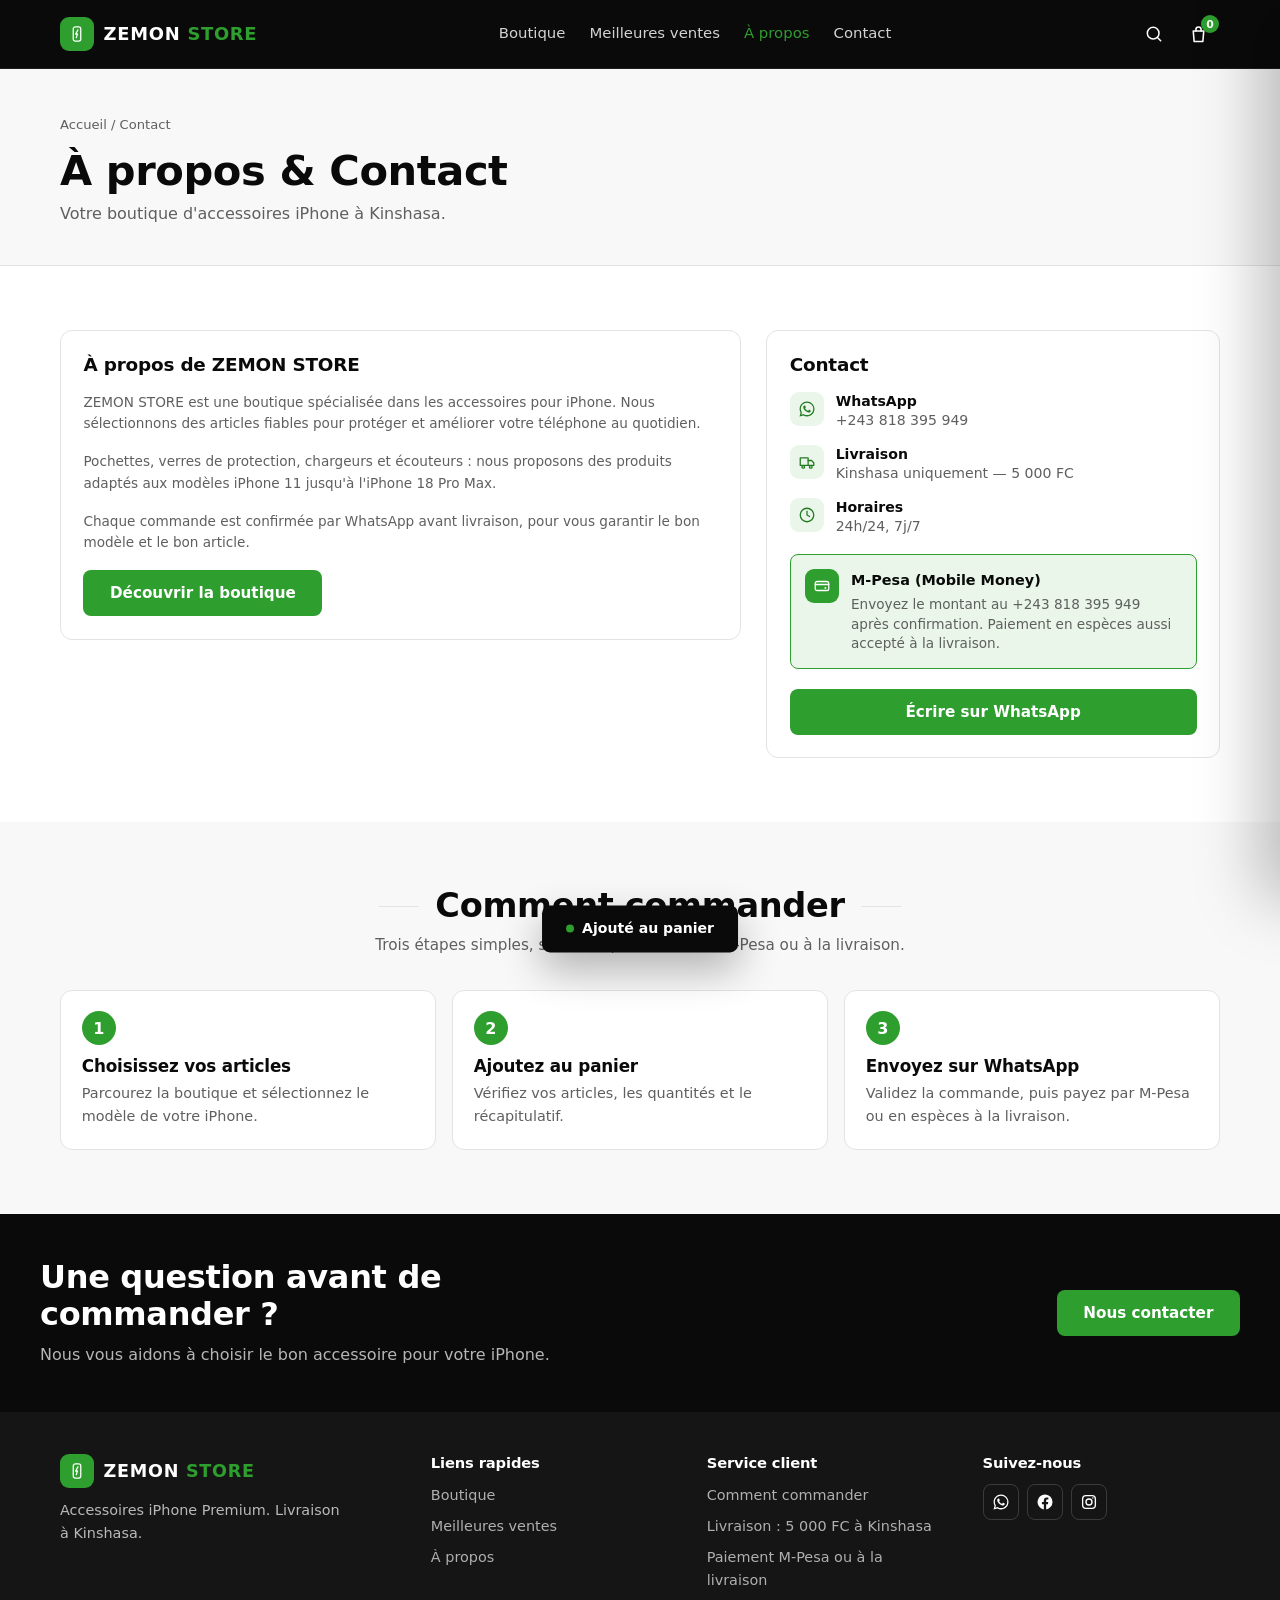
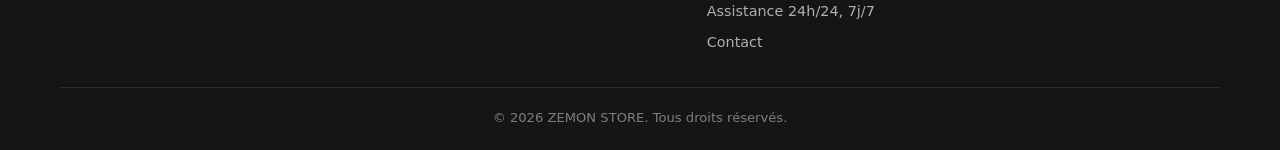
<file: pages/contact.html>
<!DOCTYPE html>
<html lang="fr">

<head>
  <meta charset="UTF-8">
  <meta name="viewport" content="width=device-width, initial-scale=1.0">
  <meta http-equiv="Content-Security-Policy" content="default-src 'self' blob:; script-src 'self'; style-src 'self' 'unsafe-inline' https://fonts.googleapis.com; font-src https://fonts.gstatic.com; img-src 'self' data:; connect-src 'self'; object-src 'none'; frame-src 'none'; base-uri 'self'; form-action 'self'; upgrade-insecure-requests">
  <meta name="referrer" content="strict-origin-when-cross-origin">
  <meta name="theme-color" content="#0a0a0a">
  <link rel="icon" href="../assets/logo/zemon-store-logo-square.svg" type="image/svg+xml">
  <title>ZEMON STORE | À propos & Contact</title>
  <meta name="description" content="Découvrez ZEMON STORE et contactez-nous sur WhatsApp. Accessoires iPhone livrés à Kinshasa.">
  <link rel="preconnect" href="https://fonts.googleapis.com">
  <link rel="preconnect" href="https://fonts.gstatic.com" crossorigin>
  <link href="https://fonts.googleapis.com/css2?family=Exo+2:wght@600;700;800&family=Inter:wght@400;500;600;700&display=swap" rel="stylesheet">
  <link rel="stylesheet" href="../css/style.css">
</head>

<body>
  <header class="site-header">
    <div class="container header-inner">
      <a class="brand" href="../index.html">
        <span class="brand-icon">
          <svg width="18" height="18" viewBox="0 0 24 24" fill="none" stroke="currentColor" stroke-width="1.7" stroke-linecap="round" stroke-linejoin="round"><rect x="7" y="2.5" width="10" height="19" rx="2.8"/><path d="M13.2 6.5 10.2 12h2.4L11 17"/></svg>
        </span>
        <span class="brand-name">ZEMON <span>STORE</span></span>
      </a>

      <nav class="main-nav">
        <a href="catalogue.html">Boutique</a>
        <a href="catalogue.html?filter=best">Meilleures ventes</a>
        <a href="contact.html#apropos" class="active">À propos</a>
        <a href="contact.html#contact">Contact</a>
      </nav>

      <div class="header-actions">
        <button class="icon-btn" id="searchToggle" aria-label="Rechercher">
          <svg width="20" height="20" viewBox="0 0 24 24" fill="none" stroke="currentColor" stroke-width="1.8" stroke-linecap="round" stroke-linejoin="round"><circle cx="11" cy="11" r="7"/><path d="m20 20-3.6-3.6"/></svg>
        </button>
        <button class="icon-btn cart-btn" aria-label="Panier">
          <svg width="21" height="21" viewBox="0 0 24 24" fill="none" stroke="currentColor" stroke-width="1.8" stroke-linecap="round" stroke-linejoin="round"><path d="M6 8h12l-1 12H7L6 8Z"/><path d="M9 8V6.5a3 3 0 0 1 6 0V8"/></svg>
          <span class="cart-count">0</span>
        </button>
        <button class="icon-btn burger" id="burger" aria-label="Ouvrir le menu">
          <svg width="22" height="22" viewBox="0 0 24 24" fill="none" stroke="currentColor" stroke-width="1.8" stroke-linecap="round"><path d="M4 7h16M4 12h16M4 17h16"/></svg>
        </button>
      </div>
    </div>

    <div class="search-bar" id="searchBar">
      <form id="headerSearchForm">
        <input type="search" id="headerSearchInput" maxlength="60" autocomplete="off" placeholder="Rechercher une pochette, un chargeur, un verre..." aria-label="Rechercher">
        <button class="btn btn-sm" type="submit">Chercher</button>
      </form>
    </div>

    <div class="mobile-menu" id="mobileMenu">
      <nav class="mobile-nav">
        <a href="catalogue.html">Boutique</a>
        <a href="catalogue.html?filter=best">Meilleures ventes</a>
        <a href="contact.html#apropos">À propos</a>
        <a href="contact.html#contact">Contact</a>
      </nav>
    </div>
  </header>

  <main>
    <section class="page-head">
      <div class="container">
        <p class="breadcrumb"><a href="../index.html">Accueil</a> / Contact</p>
        <h1>À propos & Contact</h1>
        <p>Votre boutique d'accessoires iPhone à Kinshasa.</p>
      </div>
    </section>

    <section class="section">
      <div class="container info-grid">
        <div class="panel" id="apropos">
          <h2 class="panel-title">À propos de ZEMON STORE</h2>
          <p class="form-note">ZEMON STORE est une boutique spécialisée dans les accessoires pour iPhone. Nous sélectionnons des articles fiables pour protéger et améliorer votre téléphone au quotidien.</p>
          <p class="form-note">Pochettes, verres de protection, chargeurs et écouteurs : nous proposons des produits adaptés aux modèles iPhone 11 jusqu'à l'iPhone 18 Pro Max.</p>
          <p class="form-note">Chaque commande est confirmée par WhatsApp avant livraison, pour vous garantir le bon modèle et le bon article.</p>
          <a class="btn" href="catalogue.html">Découvrir la boutique</a>
        </div>

        <div class="panel" id="contact">
          <h2 class="panel-title">Contact</h2>
          <div class="contact-list">
            <div class="contact-line">
              <span class="contact-ico">
                <svg width="18" height="18" viewBox="0 0 24 24" fill="currentColor"><path d="M12.04 2C6.58 2 2.13 6.45 2.13 11.91c0 1.75.46 3.45 1.32 4.95L2 22l5.25-1.38a9.9 9.9 0 0 0 4.79 1.22h.01c5.46 0 9.91-4.45 9.91-9.91 0-2.65-1.03-5.14-2.9-7.02A9.82 9.82 0 0 0 12.04 2Zm0 18.13h-.01a8.2 8.2 0 0 1-4.18-1.15l-.3-.18-3.11.82.83-3.04-.2-.31a8.2 8.2 0 0 1-1.26-4.38c0-4.54 3.7-8.23 8.24-8.23a8.2 8.2 0 0 1 8.23 8.24c0 4.54-3.7 8.23-8.24 8.23Zm4.52-6.16c-.25-.12-1.47-.72-1.69-.81-.23-.08-.39-.12-.56.12-.16.25-.64.81-.79.97-.14.17-.29.19-.54.06-.25-.12-1.05-.39-2-1.23-.74-.66-1.24-1.47-1.38-1.72-.15-.25-.02-.38.11-.51.11-.11.25-.29.37-.43.12-.15.16-.25.25-.41.08-.17.04-.31-.02-.43-.06-.12-.56-1.34-.76-1.84-.2-.48-.4-.42-.56-.43h-.48c-.17 0-.43.06-.66.31-.23.25-.86.85-.86 2.07 0 1.22.89 2.39 1.01 2.56.12.17 1.75 2.67 4.23 3.74.59.26 1.05.41 1.41.52.59.19 1.13.16 1.56.1.48-.07 1.47-.6 1.68-1.18.21-.58.21-1.07.14-1.18-.06-.11-.22-.17-.47-.29Z"/></svg>
              </span>
              <div><strong>WhatsApp</strong><p><a href="https://wa.me/243818395949" target="_blank" rel="noopener noreferrer">+243 818 395 949</a></p></div>
            </div>
            <div class="contact-line">
              <span class="contact-ico">
                <svg width="18" height="18" viewBox="0 0 24 24" fill="none" stroke="currentColor" stroke-width="1.7" stroke-linecap="round" stroke-linejoin="round"><path d="M3 6.5h10.5v10H3z"/><path d="M13.5 10H18l3 3v3.5h-7.5"/><circle cx="7" cy="18.5" r="1.8"/><circle cx="17" cy="18.5" r="1.8"/></svg>
              </span>
              <div><strong>Livraison</strong><p>Kinshasa uniquement — 5 000 FC</p></div>
            </div>
            <div class="contact-line">
              <span class="contact-ico">
                <svg width="18" height="18" viewBox="0 0 24 24" fill="none" stroke="currentColor" stroke-width="1.7" stroke-linecap="round" stroke-linejoin="round"><circle cx="12" cy="12" r="9"/><path d="M12 7v5l3.5 2"/></svg>
              </span>
              <div><strong>Horaires</strong><p>24h/24, 7j/7</p></div>
            </div>
          </div>

          <div class="payment-box">
            <span class="payment-ico">
              <svg width="18" height="18" viewBox="0 0 24 24" fill="none" stroke="currentColor" stroke-width="1.7" stroke-linecap="round" stroke-linejoin="round"><rect x="3" y="6" width="18" height="12" rx="2.5"/><path d="M3 10h18"/><circle cx="16.5" cy="14.5" r="1.3" fill="currentColor" stroke="none"/></svg>
            </span>
            <div>
              <strong>M-Pesa (Mobile Money)</strong>
              <p>Envoyez le montant au +243 818 395 949 après confirmation. Paiement en espèces aussi accepté à la livraison.</p>
            </div>
          </div>

          <a class="btn btn-block" style="margin-top:1.2rem;" href="https://wa.me/243818395949?text=Bonjour%20ZEMON%20STORE%2C%20je%20cherche%20%5Barticle%5D%20pour%20%5Bmod%C3%A8le%20d%27iPhone%5D" target="_blank" rel="noopener noreferrer">Écrire sur WhatsApp</a>
        </div>
      </div>
    </section>

    <section class="section section--gray">
      <div class="container">
        <div class="section-head section-head--lined">
          <h2>Comment commander</h2>
          <p>Trois étapes simples, sans compte. Paiement M-Pesa ou à la livraison.</p>
        </div>
        <div class="steps-grid">
          <div class="step-card">
            <span class="step-num">1</span>
            <h3>Choisissez vos articles</h3>
            <p>Parcourez la boutique et sélectionnez le modèle de votre iPhone.</p>
          </div>
          <div class="step-card">
            <span class="step-num">2</span>
            <h3>Ajoutez au panier</h3>
            <p>Vérifiez vos articles, les quantités et le récapitulatif.</p>
          </div>
          <div class="step-card">
            <span class="step-num">3</span>
            <h3>Envoyez sur WhatsApp</h3>
            <p>Validez la commande, puis payez par M-Pesa ou en espèces à la livraison.</p>
          </div>
        </div>
      </div>
    </section>

    <section class="contact-band">
      <div class="container contact-band-inner">
        <div>
          <h2>Une question avant de commander ?</h2>
          <p>Nous vous aidons à choisir le bon accessoire pour votre iPhone.</p>
        </div>
        <a class="btn" href="https://wa.me/243818395949?text=Bonjour%20ZEMON%20STORE%2C%20j%27ai%20une%20question" target="_blank" rel="noopener noreferrer">Nous contacter</a>
      </div>
    </section>
  </main>

  <footer class="site-footer">
    <div class="container">
      <div class="footer-grid">
        <div class="footer-brand">
          <a class="brand" href="../index.html">
            <span class="brand-icon">
              <svg width="18" height="18" viewBox="0 0 24 24" fill="none" stroke="currentColor" stroke-width="1.7" stroke-linecap="round" stroke-linejoin="round"><rect x="7" y="2.5" width="10" height="19" rx="2.8"/><path d="M13.2 6.5 10.2 12h2.4L11 17"/></svg>
            </span>
            <span class="brand-name">ZEMON <span>STORE</span></span>
          </a>
          <p>Accessoires iPhone Premium. Livraison à Kinshasa.</p>
        </div>

        <div class="footer-col">
          <h4>Liens rapides</h4>
          <div class="footer-links">
            <a href="catalogue.html">Boutique</a>
            <a href="catalogue.html?filter=best">Meilleures ventes</a>
            <a href="contact.html#apropos">À propos</a>
          </div>
        </div>

        <div class="footer-col">
          <h4>Service client</h4>
          <div class="footer-links">
            <a href="contact.html">Comment commander</a>
            <a href="contact.html">Livraison : 5 000 FC à Kinshasa</a>
            <a href="contact.html">Paiement M-Pesa ou à la livraison</a>
            <a href="contact.html">Assistance 24h/24, 7j/7</a>
            <a href="contact.html#contact">Contact</a>
          </div>
        </div>

        <div class="footer-col">
          <h4>Suivez-nous</h4>
          <div class="socials">
            <a href="https://wa.me/243818395949" target="_blank" rel="noopener noreferrer" aria-label="WhatsApp">
              <svg width="18" height="18" viewBox="0 0 24 24" fill="currentColor"><path d="M12.04 2C6.58 2 2.13 6.45 2.13 11.91c0 1.75.46 3.45 1.32 4.95L2 22l5.25-1.38a9.9 9.9 0 0 0 4.79 1.22h.01c5.46 0 9.91-4.45 9.91-9.91 0-2.65-1.03-5.14-2.9-7.02A9.82 9.82 0 0 0 12.04 2Zm0 18.13h-.01a8.2 8.2 0 0 1-4.18-1.15l-.3-.18-3.11.82.83-3.04-.2-.31a8.2 8.2 0 0 1-1.26-4.38c0-4.54 3.7-8.23 8.24-8.23a8.2 8.2 0 0 1 8.23 8.24c0 4.54-3.7 8.23-8.24 8.23Zm4.52-6.16c-.25-.12-1.47-.72-1.69-.81-.23-.08-.39-.12-.56.12-.16.25-.64.81-.79.97-.14.17-.29.19-.54.06-.25-.12-1.05-.39-2-1.23-.74-.66-1.24-1.47-1.38-1.72-.15-.25-.02-.38.11-.51.11-.11.25-.29.37-.43.12-.15.16-.25.25-.41.08-.17.04-.31-.02-.43-.06-.12-.56-1.34-.76-1.84-.2-.48-.4-.42-.56-.43h-.48c-.17 0-.43.06-.66.31-.23.25-.86.85-.86 2.07 0 1.22.89 2.39 1.01 2.56.12.17 1.75 2.67 4.23 3.74.59.26 1.05.41 1.41.52.59.19 1.13.16 1.56.1.48-.07 1.47-.6 1.68-1.18.21-.58.21-1.07.14-1.18-.06-.11-.22-.17-.47-.29Z"/></svg>
            </a>
            <a href="https://facebook.com" target="_blank" rel="noopener noreferrer" aria-label="Facebook">
              <svg width="18" height="18" viewBox="0 0 24 24" fill="currentColor"><path d="M22 12a10 10 0 1 0-11.56 9.88v-6.99H7.9V12h2.54V9.8c0-2.5 1.49-3.89 3.77-3.89 1.09 0 2.24.2 2.24.2v2.46h-1.26c-1.24 0-1.63.77-1.63 1.56V12h2.78l-.44 2.89h-2.34v6.99A10 10 0 0 0 22 12Z"/></svg>
            </a>
            <a href="https://instagram.com" target="_blank" rel="noopener noreferrer" aria-label="Instagram">
              <svg width="18" height="18" viewBox="0 0 24 24" fill="none" stroke="currentColor" stroke-width="1.8" stroke-linecap="round"><rect x="3.5" y="3.5" width="17" height="17" rx="4.5"/><circle cx="12" cy="12" r="4"/><circle cx="17.2" cy="6.8" r="1" fill="currentColor" stroke="none"/></svg>
            </a>
          </div>
        </div>
      </div>
      <div class="footer-bottom">&copy; <span id="year"></span> ZEMON STORE. Tous droits réservés.</div>
    </div>
  </footer>

  <div class="cart-toast" id="cartToast" role="status" aria-live="polite">Ajouté au panier</div>

  <div class="cart-overlay" id="cartOverlay"></div>
  <aside class="cart-drawer" id="cartDrawer" aria-label="Panier">
    <div class="cart-drawer-header">
      <h2 class="cart-drawer-title">Mon panier</h2>
      <button class="cart-close" id="cartClose" aria-label="Fermer le panier">
        <svg width="18" height="18" viewBox="0 0 24 24" fill="none" stroke="currentColor" stroke-width="1.8" stroke-linecap="round"><path d="M18 6 6 18M6 6l12 12"/></svg>
      </button>
    </div>
    <div class="cart-drawer-body" id="cartItems"></div>
    <div class="cart-drawer-footer">
      <div class="cart-totals">
        <div class="cart-total-line">
          <span>Sous-total</span>
          <div class="cart-total-split">
            <span id="subtotalUsd">$ 0.00</span>
            <span id="subtotalFc">0 FC</span>
          </div>
        </div>
        <div class="cart-total-line">
          <span>Livraison (Kinshasa)</span>
          <span>5 000 FC</span>
        </div>
        <div class="cart-total-line cart-total-line--grand">
          <span>Total</span>
          <div class="cart-total-split">
            <span id="totalUsd">$ 0.00</span>
            <span id="totalFc">0 FC</span>
          </div>
        </div>
      </div>
      <a class="btn btn-block" href="commande.html">Commander</a>
      <button class="cart-clear" id="cartClear">Vider le panier</button>
    </div>
  </aside>

  <script src="../js/data.js"></script>
  <script src="../js/cart.js"></script>
  <script src="../js/main.js"></script>
</body>

</html>
</file>
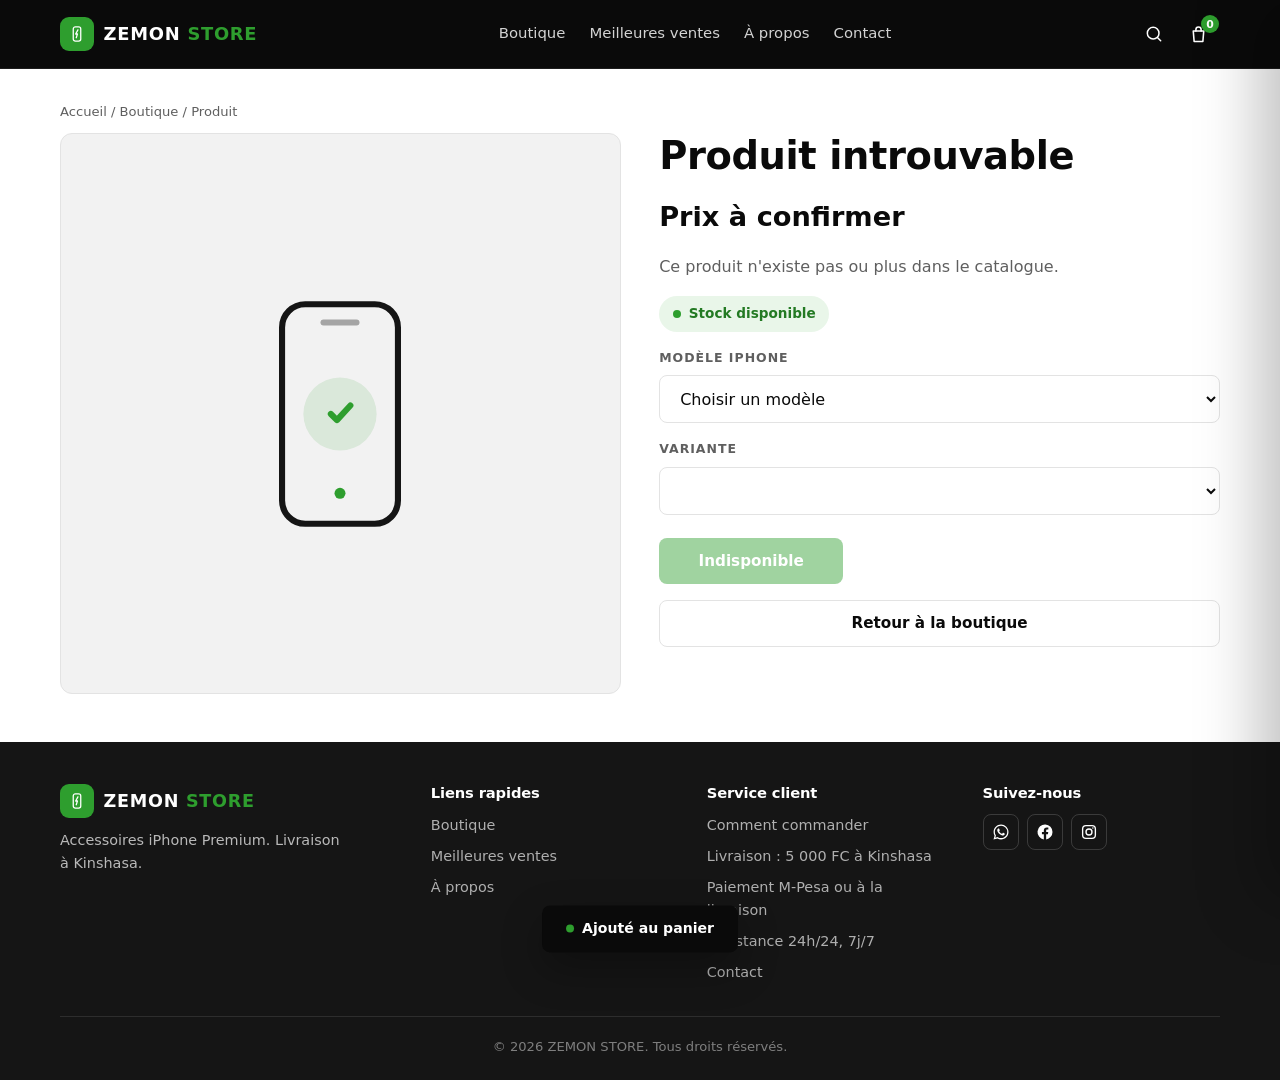
<file: pages/produit.html>
<!DOCTYPE html>
<html lang="fr">

<head>
  <meta charset="UTF-8">
  <meta name="viewport" content="width=device-width, initial-scale=1.0">
  <meta http-equiv="Content-Security-Policy" content="default-src 'self' blob:; script-src 'self'; style-src 'self' 'unsafe-inline' https://fonts.googleapis.com; font-src https://fonts.gstatic.com; img-src 'self' data:; connect-src 'self'; object-src 'none'; frame-src 'none'; base-uri 'self'; form-action 'self'; upgrade-insecure-requests">
  <meta name="referrer" content="strict-origin-when-cross-origin">
  <meta name="theme-color" content="#0a0a0a">
  <link rel="icon" href="../assets/logo/zemon-store-logo-square.svg" type="image/svg+xml">
  <title>ZEMON STORE | Produit</title>
  <meta name="description" content="Détails du produit ZEMON STORE - Accessoires iPhone.">
  <link rel="preconnect" href="https://fonts.googleapis.com">
  <link rel="preconnect" href="https://fonts.gstatic.com" crossorigin>
  <link href="https://fonts.googleapis.com/css2?family=Exo+2:wght@600;700;800&family=Inter:wght@400;500;600;700&display=swap" rel="stylesheet">
  <link rel="stylesheet" href="../css/style.css">
</head>

<body>
  <header class="site-header">
    <div class="container header-inner">
      <a class="brand" href="../index.html">
        <span class="brand-icon">
          <svg width="18" height="18" viewBox="0 0 24 24" fill="none" stroke="currentColor" stroke-width="1.7" stroke-linecap="round" stroke-linejoin="round"><rect x="7" y="2.5" width="10" height="19" rx="2.8"/><path d="M13.2 6.5 10.2 12h2.4L11 17"/></svg>
        </span>
        <span class="brand-name">ZEMON <span>STORE</span></span>
      </a>

      <nav class="main-nav">
        <a href="catalogue.html">Boutique</a>
        <a href="catalogue.html?filter=best">Meilleures ventes</a>
        <a href="contact.html#apropos">À propos</a>
        <a href="contact.html#contact">Contact</a>
      </nav>

      <div class="header-actions">
        <button class="icon-btn" id="searchToggle" aria-label="Rechercher">
          <svg width="20" height="20" viewBox="0 0 24 24" fill="none" stroke="currentColor" stroke-width="1.8" stroke-linecap="round" stroke-linejoin="round"><circle cx="11" cy="11" r="7"/><path d="m20 20-3.6-3.6"/></svg>
        </button>
        <button class="icon-btn cart-btn" aria-label="Panier">
          <svg width="21" height="21" viewBox="0 0 24 24" fill="none" stroke="currentColor" stroke-width="1.8" stroke-linecap="round" stroke-linejoin="round"><path d="M6 8h12l-1 12H7L6 8Z"/><path d="M9 8V6.5a3 3 0 0 1 6 0V8"/></svg>
          <span class="cart-count">0</span>
        </button>
        <button class="icon-btn burger" id="burger" aria-label="Ouvrir le menu">
          <svg width="22" height="22" viewBox="0 0 24 24" fill="none" stroke="currentColor" stroke-width="1.8" stroke-linecap="round"><path d="M4 7h16M4 12h16M4 17h16"/></svg>
        </button>
      </div>
    </div>

    <div class="search-bar" id="searchBar">
      <form id="headerSearchForm">
        <input type="search" id="headerSearchInput" maxlength="60" autocomplete="off" placeholder="Rechercher une pochette, un chargeur, un verre..." aria-label="Rechercher">
        <button class="btn btn-sm" type="submit">Chercher</button>
      </form>
    </div>

    <div class="mobile-menu" id="mobileMenu">
      <nav class="mobile-nav">
        <a href="catalogue.html">Boutique</a>
        <a href="catalogue.html?filter=best">Meilleures ventes</a>
        <a href="contact.html#apropos">À propos</a>
        <a href="contact.html#contact">Contact</a>
      </nav>
    </div>
  </header>

  <main class="product-page">
    <div class="container">
      <p class="breadcrumb">
        <a href="../index.html">Accueil</a> /
        <a href="catalogue.html">Boutique</a> /
        <span id="productCrumb">Produit</span>
      </p>

      <div class="product-layout">
        <div class="product-gallery">
          <img id="productImage" src="../assets/images/placeholder-pochette.svg" alt="Produit">
        </div>

        <div class="product-info">
          <h1 class="product-info-title" id="productName">Chargement...</h1>
          <p class="product-info-price" id="productPrice">Prix à confirmer</p>
          <p class="product-info-desc" id="productDesc"></p>

          <span class="product-stock">
            <span class="stock-dot"></span>
            <span id="stockText">Stock disponible</span>
          </span>

          <div class="variant-block" id="modelBlock" hidden>
            <label class="variant-label" for="modelSelect">Modèle iPhone</label>
            <select class="variant-select" id="modelSelect">
              <option value="">Choisir un modèle</option>
            </select>
          </div>

          <div class="variant-block" id="otherVariantBlock" hidden>
            <label class="variant-label" for="otherVariantSelect">Variante</label>
            <select class="variant-select" id="otherVariantSelect"></select>
          </div>

          <p class="variant-hint" id="variantHint" hidden>Veuillez choisir un modèle.</p>

          <button class="btn add-to-cart" id="addToCartBtn" disabled>Ajouter au panier</button>
          <a class="btn btn-outline" href="catalogue.html">Retour à la boutique</a>
        </div>
      </div>
    </div>
  </main>

  <footer class="site-footer">
    <div class="container">
      <div class="footer-grid">
        <div class="footer-brand">
          <a class="brand" href="../index.html">
            <span class="brand-icon">
              <svg width="18" height="18" viewBox="0 0 24 24" fill="none" stroke="currentColor" stroke-width="1.7" stroke-linecap="round" stroke-linejoin="round"><rect x="7" y="2.5" width="10" height="19" rx="2.8"/><path d="M13.2 6.5 10.2 12h2.4L11 17"/></svg>
            </span>
            <span class="brand-name">ZEMON <span>STORE</span></span>
          </a>
          <p>Accessoires iPhone Premium. Livraison à Kinshasa.</p>
        </div>

        <div class="footer-col">
          <h4>Liens rapides</h4>
          <div class="footer-links">
            <a href="catalogue.html">Boutique</a>
            <a href="catalogue.html?filter=best">Meilleures ventes</a>
            <a href="contact.html#apropos">À propos</a>
          </div>
        </div>

        <div class="footer-col">
          <h4>Service client</h4>
          <div class="footer-links">
            <a href="contact.html">Comment commander</a>
            <a href="contact.html">Livraison : 5 000 FC à Kinshasa</a>
            <a href="contact.html">Paiement M-Pesa ou à la livraison</a>
            <a href="contact.html">Assistance 24h/24, 7j/7</a>
            <a href="contact.html#contact">Contact</a>
          </div>
        </div>

        <div class="footer-col">
          <h4>Suivez-nous</h4>
          <div class="socials">
            <a href="https://wa.me/243818395949" target="_blank" rel="noopener noreferrer" aria-label="WhatsApp">
              <svg width="18" height="18" viewBox="0 0 24 24" fill="currentColor"><path d="M12.04 2C6.58 2 2.13 6.45 2.13 11.91c0 1.75.46 3.45 1.32 4.95L2 22l5.25-1.38a9.9 9.9 0 0 0 4.79 1.22h.01c5.46 0 9.91-4.45 9.91-9.91 0-2.65-1.03-5.14-2.9-7.02A9.82 9.82 0 0 0 12.04 2Zm0 18.13h-.01a8.2 8.2 0 0 1-4.18-1.15l-.3-.18-3.11.82.83-3.04-.2-.31a8.2 8.2 0 0 1-1.26-4.38c0-4.54 3.7-8.23 8.24-8.23a8.2 8.2 0 0 1 8.23 8.24c0 4.54-3.7 8.23-8.24 8.23Zm4.52-6.16c-.25-.12-1.47-.72-1.69-.81-.23-.08-.39-.12-.56.12-.16.25-.64.81-.79.97-.14.17-.29.19-.54.06-.25-.12-1.05-.39-2-1.23-.74-.66-1.24-1.47-1.38-1.72-.15-.25-.02-.38.11-.51.11-.11.25-.29.37-.43.12-.15.16-.25.25-.41.08-.17.04-.31-.02-.43-.06-.12-.56-1.34-.76-1.84-.2-.48-.4-.42-.56-.43h-.48c-.17 0-.43.06-.66.31-.23.25-.86.85-.86 2.07 0 1.22.89 2.39 1.01 2.56.12.17 1.75 2.67 4.23 3.74.59.26 1.05.41 1.41.52.59.19 1.13.16 1.56.1.48-.07 1.47-.6 1.68-1.18.21-.58.21-1.07.14-1.18-.06-.11-.22-.17-.47-.29Z"/></svg>
            </a>
            <a href="https://facebook.com" target="_blank" rel="noopener noreferrer" aria-label="Facebook">
              <svg width="18" height="18" viewBox="0 0 24 24" fill="currentColor"><path d="M22 12a10 10 0 1 0-11.56 9.88v-6.99H7.9V12h2.54V9.8c0-2.5 1.49-3.89 3.77-3.89 1.09 0 2.24.2 2.24.2v2.46h-1.26c-1.24 0-1.63.77-1.63 1.56V12h2.78l-.44 2.89h-2.34v6.99A10 10 0 0 0 22 12Z"/></svg>
            </a>
            <a href="https://instagram.com" target="_blank" rel="noopener noreferrer" aria-label="Instagram">
              <svg width="18" height="18" viewBox="0 0 24 24" fill="none" stroke="currentColor" stroke-width="1.8" stroke-linecap="round"><rect x="3.5" y="3.5" width="17" height="17" rx="4.5"/><circle cx="12" cy="12" r="4"/><circle cx="17.2" cy="6.8" r="1" fill="currentColor" stroke="none"/></svg>
            </a>
          </div>
        </div>
      </div>
      <div class="footer-bottom">&copy; <span id="year"></span> ZEMON STORE. Tous droits réservés.</div>
    </div>
  </footer>

  <div class="cart-toast" id="cartToast" role="status" aria-live="polite">Ajouté au panier</div>

  <div class="cart-overlay" id="cartOverlay"></div>
  <aside class="cart-drawer" id="cartDrawer" aria-label="Panier">
    <div class="cart-drawer-header">
      <h2 class="cart-drawer-title">Mon panier</h2>
      <button class="cart-close" id="cartClose" aria-label="Fermer le panier">
        <svg width="18" height="18" viewBox="0 0 24 24" fill="none" stroke="currentColor" stroke-width="1.8" stroke-linecap="round"><path d="M18 6 6 18M6 6l12 12"/></svg>
      </button>
    </div>
    <div class="cart-drawer-body" id="cartItems"></div>
    <div class="cart-drawer-footer">
      <div class="cart-totals">
        <div class="cart-total-line">
          <span>Sous-total</span>
          <div class="cart-total-split">
            <span id="subtotalUsd">$ 0.00</span>
            <span id="subtotalFc">0 FC</span>
          </div>
        </div>
        <div class="cart-total-line">
          <span>Livraison (Kinshasa)</span>
          <span>5 000 FC</span>
        </div>
        <div class="cart-total-line cart-total-line--grand">
          <span>Total</span>
          <div class="cart-total-split">
            <span id="totalUsd">$ 0.00</span>
            <span id="totalFc">0 FC</span>
          </div>
        </div>
      </div>
      <a class="btn btn-block" href="commande.html">Commander</a>
      <button class="cart-clear" id="cartClear">Vider le panier</button>
    </div>
  </aside>

  <script src="../js/data.js"></script>
  <script src="../js/cart.js"></script>
  <script src="../js/produit.js"></script>
  <script src="../js/main.js"></script>
</body>

</html>
</file>
<file: css/style.css>
/* ZEMON STORE - Feuille de style principale
   Palette : noir, vert, blanc */

*,
*::before,
*::after {
  box-sizing: border-box;
  margin: 0;
  padding: 0;
}

:root {
  --black: #0a0a0a;
  --black-2: #151515;
  --black-3: #1d1d1d;
  --green: #2e9e2e;
  --green-dark: #237a23;
  --green-light: #e9f6e9;
  --white: #ffffff;
  --gray-50: #f8f8f8;
  --gray-100: #f2f2f2;
  --gray-200: #e3e3e3;
  --gray-400: #9b9b9b;
  --gray-600: #5f5f5f;
  --red: #d62828;
  --radius: 12px;
  --radius-sm: 8px;
  --shadow-sm: 0 2px 10px rgba(0, 0, 0, 0.06);
  --shadow-md: 0 16px 36px rgba(0, 0, 0, 0.12);
  --container: 1200px;
  --font-title: "Exo 2", system-ui, sans-serif;
  --font-body: "Inter", system-ui, -apple-system, "Segoe UI", Roboto, sans-serif;
}

html {
  font-size: 16px;
  scroll-behavior: smooth;
  -webkit-text-size-adjust: 100%;
}

body {
  font-family: var(--font-body);
  color: var(--black);
  background: var(--white);
  line-height: 1.6;
  -webkit-font-smoothing: antialiased;
  -moz-osx-font-smoothing: grayscale;
}

img {
  max-width: 100%;
  display: block;
}

a {
  color: inherit;
  text-decoration: none;
}

ul {
  list-style: none;
}

button {
  font-family: inherit;
  cursor: pointer;
  border: none;
  background: none;
  color: inherit;
}

input,
select,
textarea {
  font-family: inherit;
  font-size: 1rem;
}

h1,
h2,
h3,
h4 {
  font-family: var(--font-title);
  line-height: 1.18;
  font-weight: 800;
  letter-spacing: -0.01em;
}

.container {
  width: min(var(--container), 100%);
  margin: 0 auto;
  padding: 0 1.25rem;
}

/* Buttons */
.btn {
  display: inline-flex;
  align-items: center;
  justify-content: center;
  gap: 0.5rem;
  padding: 0.82rem 1.6rem;
  border-radius: var(--radius-sm);
  background: var(--green);
  color: var(--white);
  font-weight: 700;
  font-size: 0.95rem;
  border: 1px solid transparent;
  transition: background 0.18s ease, transform 0.18s ease, box-shadow 0.18s ease;
  text-align: center;
  line-height: 1.2;
}

.btn:hover {
  background: var(--green-dark);
  transform: translateY(-2px);
  box-shadow: 0 10px 24px rgba(46, 158, 46, 0.24);
}

.btn-block {
  width: 100%;
}

.btn-sm {
  padding: 0.6rem 1rem;
  font-size: 0.86rem;
}

.btn-outline {
  background: transparent;
  border-color: var(--gray-200);
  color: var(--black);
}

.btn-outline:hover {
  background: var(--gray-100);
  color: var(--black);
  box-shadow: none;
  transform: none;
}

.btn-light {
  background: var(--white);
  color: var(--black);
}

.btn-light:hover {
  background: var(--gray-100);
  color: var(--black);
}

/* Header */
.site-header {
  position: sticky;
  top: 0;
  z-index: 50;
  background: var(--black);
  color: var(--white);
  border-bottom: 1px solid rgba(255, 255, 255, 0.08);
}

.header-inner {
  display: flex;
  align-items: center;
  justify-content: space-between;
  gap: 1rem;
  height: 68px;
}

.brand {
  display: inline-flex;
  align-items: center;
  gap: 0.6rem;
  font-family: var(--font-title);
  font-weight: 800;
  font-size: 1.12rem;
  letter-spacing: 0.04em;
  color: var(--white);
}

.brand-icon {
  width: 34px;
  height: 34px;
  border-radius: 9px;
  background: var(--green);
  display: grid;
  place-items: center;
  color: var(--white);
  flex-shrink: 0;
}

.brand-name span {
  color: var(--green);
}

.main-nav {
  display: none;
  align-items: center;
  gap: 1.5rem;
  font-size: 0.93rem;
  font-weight: 500;
}

.main-nav a {
  color: rgba(255, 255, 255, 0.82);
  transition: color 0.15s ease;
  white-space: nowrap;
}

.main-nav a:hover,
.main-nav a.active {
  color: var(--green);
}

.header-actions {
  display: flex;
  align-items: center;
  gap: 0.2rem;
}

.icon-btn {
  width: 42px;
  height: 42px;
  border-radius: 10px;
  display: grid;
  place-items: center;
  color: var(--white);
  transition: background 0.15s ease;
}

.icon-btn:hover {
  background: rgba(255, 255, 255, 0.08);
}

.cart-btn {
  position: relative;
}

.cart-count {
  position: absolute;
  top: 2px;
  right: 1px;
  min-width: 18px;
  height: 18px;
  padding: 0 4px;
  border-radius: 999px;
  background: var(--green);
  color: var(--white);
  font-size: 0.68rem;
  font-weight: 700;
  display: grid;
  place-items: center;
  font-family: var(--font-body);
}

.cart-count.bump {
  animation: bump 0.4s ease;
}

@keyframes bump {
  0% { transform: scale(1); }
  40% { transform: scale(1.3); }
  100% { transform: scale(1); }
}

.search-bar {
  display: none;
  background: var(--black-2);
  border-top: 1px solid rgba(255, 255, 255, 0.08);
}

.search-bar.open {
  display: block;
}

.search-bar form {
  display: flex;
  gap: 0.6rem;
  width: min(var(--container), 100%);
  margin: 0 auto;
  padding: 0.9rem 1.25rem;
}

.search-bar input {
  flex: 1;
  padding: 0.7rem 1rem;
  border-radius: var(--radius-sm);
  border: 1px solid rgba(255, 255, 255, 0.16);
  background: rgba(255, 255, 255, 0.06);
  color: var(--white);
}

.search-bar input::placeholder {
  color: rgba(255, 255, 255, 0.5);
}

.search-bar input:focus {
  outline: none;
  border-color: var(--green);
}

.mobile-menu {
  display: none;
  background: var(--black-2);
  border-top: 1px solid rgba(255, 255, 255, 0.08);
}

.mobile-menu.open {
  display: block;
}

.mobile-nav {
  display: flex;
  flex-direction: column;
  width: min(var(--container), 100%);
  margin: 0 auto;
  padding: 0.8rem 1.25rem 1.2rem;
}

.mobile-nav a {
  padding: 0.75rem 0;
  border-bottom: 1px solid rgba(255, 255, 255, 0.07);
  color: rgba(255, 255, 255, 0.86);
  font-weight: 500;
}

.mobile-nav a:last-child {
  border-bottom: none;
}

/* Hero */
.hero {
  background:
    radial-gradient(900px 520px at 78% 18%, rgba(46, 158, 46, 0.2), transparent 62%),
    linear-gradient(180deg, #0a0a0a 0%, #101010 100%);
  color: var(--white);
  overflow: hidden;
}

.hero-inner {
  display: grid;
  grid-template-columns: 1fr;
  gap: 2rem;
  padding: 3rem 0 3.2rem;
  align-items: center;
}

.hero-copy {
  max-width: 560px;
}

.hero-eyebrow {
  display: inline-flex;
  align-items: center;
  gap: 0.5rem;
  font-size: 0.78rem;
  font-weight: 600;
  letter-spacing: 0.14em;
  text-transform: uppercase;
  color: var(--green);
  margin-bottom: 1rem;
}

.hero-title {
  font-size: clamp(2rem, 5.5vw, 3.5rem);
  font-weight: 800;
  line-height: 1.08;
}

.hero-title em {
  color: var(--green);
  font-style: normal;
}

.hero-title .word {
  display: inline-block;
  opacity: 0;
  transform: translateY(18px);
  animation: word-in 0.6s ease forwards;
}

@keyframes word-in {
  to {
    opacity: 1;
    transform: translateY(0);
  }
}

.hero-sub {
  margin-top: 1.1rem;
  color: rgba(255, 255, 255, 0.72);
  font-size: clamp(0.95rem, 2vw, 1.08rem);
  max-width: 500px;
}

.hero-actions {
  margin-top: 1.8rem;
  display: flex;
  flex-wrap: wrap;
  gap: 0.7rem;
}

.hero-visual {
  position: relative;
  min-height: 300px;
  display: grid;
  place-items: center;
}

.hero-phone {
  width: 168px;
  height: 326px;
  border-radius: 34px;
  background: linear-gradient(160deg, #2b2b2b, #101010);
  border: 1px solid rgba(255, 255, 255, 0.16);
  box-shadow: 0 40px 80px rgba(0, 0, 0, 0.55), inset 0 0 0 6px #1b1b1b;
  position: relative;
}

.hero-phone::before {
  content: "";
  position: absolute;
  top: 13px;
  left: 50%;
  transform: translateX(-50%);
  width: 62px;
  height: 17px;
  border-radius: 12px;
  background: #0a0a0a;
  border: 1px solid rgba(255, 255, 255, 0.08);
}

.hero-phone::after {
  content: "";
  position: absolute;
  inset: 32px 13px 18px;
  border-radius: 20px;
  background:
    radial-gradient(circle at 32% 22%, rgba(46, 158, 46, 0.55), rgba(18, 18, 18, 0.95) 65%);
}

.hero-float {
  position: absolute;
  background: var(--white);
  border-radius: 14px;
  padding: 10px;
  box-shadow: 0 18px 40px rgba(0, 0, 0, 0.45);
  animation: float 6s ease-in-out infinite;
}

.hero-float img {
  width: 54px;
  height: 54px;
  object-fit: contain;
}

.hero-float--1 { top: 4%; left: 0; animation-delay: 0s; }
.hero-float--2 { bottom: 12%; left: 6%; animation-delay: 1.2s; }
.hero-float--3 { top: 16%; right: 0; animation-delay: 0.6s; }
.hero-float--4 { bottom: 4%; right: 4%; animation-delay: 1.8s; }

@keyframes float {
  0%, 100% { transform: translateY(0); }
  50% { transform: translateY(-12px); }
}

/* Trust band */
.trust {
  background: var(--black-2);
  color: var(--white);
  border-top: 1px solid rgba(255, 255, 255, 0.06);
}

.trust-inner {
  display: grid;
  grid-template-columns: 1fr;
  gap: 0.9rem;
  padding: 1.5rem 0;
}

.trust-item {
  display: flex;
  align-items: center;
  gap: 0.8rem;
  font-size: 0.9rem;
  color: rgba(255, 255, 255, 0.86);
}

.trust-item svg {
  color: var(--green);
  flex-shrink: 0;
}

/* Sections */
.section {
  padding: 3.2rem 0;
}

.section--gray {
  background: var(--gray-50);
}

.section-head {
  display: flex;
  flex-direction: column;
  align-items: center;
  text-align: center;
  gap: 0.45rem;
  margin-bottom: 2rem;
}

.section-head h2 {
  font-size: clamp(1.5rem, 3.4vw, 2.1rem);
  font-weight: 800;
}

.section-head p {
  color: var(--gray-600);
  font-size: 0.95rem;
}

.section-head--lined h2 {
  position: relative;
  display: inline-block;
  padding: 0 1rem;
}

.section-head--lined h2::before,
.section-head--lined h2::after {
  content: "";
  position: absolute;
  top: 50%;
  width: 40px;
  height: 1px;
  background: var(--gray-200);
}

.section-head--lined h2::before { right: 100%; }
.section-head--lined h2::after { left: 100%; }

/* Categories */
.cat-grid {
  display: grid;
  grid-template-columns: repeat(2, minmax(0, 1fr));
  gap: 0.9rem;
}

.cat-card {
  background: var(--white);
  border: 1px solid var(--gray-200);
  border-radius: var(--radius);
  padding: 0.9rem;
  text-align: center;
  transition: border-color 0.18s ease, transform 0.18s ease, box-shadow 0.18s ease;
}

.cat-card:hover {
  border-color: var(--green);
  transform: translateY(-3px);
  box-shadow: var(--shadow-md);
}

.cat-media {
  background: var(--gray-100);
  border-radius: 10px;
  aspect-ratio: 1 / 1;
  display: grid;
  place-items: center;
  padding: 0.9rem;
  margin-bottom: 0.7rem;
}

.cat-media img {
  width: 68%;
  height: 68%;
  object-fit: contain;
}

.cat-card h3 {
  font-family: var(--font-body);
  font-size: 0.92rem;
  font-weight: 700;
}

.cat-card p {
  color: var(--gray-600);
  font-size: 0.8rem;
  margin-top: 0.15rem;
}

/* Model finder */
.model-finder {
  background: var(--gray-100);
  border-top: 1px solid var(--gray-200);
  border-bottom: 1px solid var(--gray-200);
}

.model-finder-inner {
  display: flex;
  flex-direction: column;
  gap: 1rem;
  padding: 2.6rem 0;
  align-items: center;
  text-align: center;
}

.model-finder h2 {
  font-size: clamp(1.4rem, 3vw, 1.9rem);
}

.model-finder p {
  color: var(--gray-600);
  max-width: 460px;
}

.model-form {
  display: flex;
  flex-wrap: wrap;
  gap: 0.6rem;
  width: 100%;
  max-width: 520px;
  margin-top: 0.4rem;
}

.model-form select {
  flex: 1 1 200px;
  padding: 0.8rem 1rem;
  border-radius: var(--radius-sm);
  border: 1px solid var(--gray-200);
  background: var(--white);
  color: var(--black);
}

.model-form select:focus {
  outline: none;
  border-color: var(--green);
}

/* Product grid + card */
.product-grid {
  display: grid;
  grid-template-columns: repeat(2, minmax(0, 1fr));
  gap: 0.9rem;
}

.product-card {
  position: relative;
  background: var(--white);
  border: 1px solid var(--gray-200);
  border-radius: var(--radius);
  overflow: hidden;
  display: flex;
  flex-direction: column;
  transition: transform 0.2s ease, box-shadow 0.2s ease;
}

.product-card:hover {
  transform: translateY(-4px);
  box-shadow: var(--shadow-md);
}

.product-media {
  position: relative;
  background: var(--gray-100);
  aspect-ratio: 1 / 1;
  display: grid;
  place-items: center;
  padding: 1.1rem;
  overflow: hidden;
}

.product-media img {
  width: 76%;
  height: 76%;
  object-fit: contain;
  transition: transform 0.3s ease;
}

.product-card:hover .product-media img {
  transform: scale(1.06);
}

.product-badge {
  position: absolute;
  top: 10px;
  left: 10px;
  font-size: 0.68rem;
  font-weight: 700;
  padding: 0.24rem 0.55rem;
  border-radius: 6px;
  text-transform: uppercase;
  letter-spacing: 0.06em;
}

.badge-new {
  background: var(--green);
  color: var(--white);
}

.badge-promo {
  background: var(--red);
  color: var(--white);
}

.badge-green {
  background: var(--black);
  color: var(--white);
}

.product-body {
  display: flex;
  flex-direction: column;
  gap: 0.35rem;
  padding: 0.95rem;
  flex: 1;
}

.product-name {
  font-family: var(--font-body);
  font-size: 0.92rem;
  font-weight: 700;
  line-height: 1.35;
}

.product-meta {
  color: var(--gray-600);
  font-size: 0.8rem;
}

.product-price {
  font-weight: 800;
  font-size: 1rem;
  color: var(--black);
}

.product-price--promo {
  color: var(--red);
}

.product-card .btn {
  margin-top: auto;
  width: 100%;
}

.product-link {
  display: flex;
  flex-direction: column;
  flex: 1;
}

/* Promo banner */
.promo-wrap {
  padding: 0 0 3.2rem;
}

.promo-banner {
  position: relative;
  overflow: hidden;
  border-radius: var(--radius);
  background:
    radial-gradient(600px 300px at 82% 30%, rgba(46, 158, 46, 0.32), transparent 60%),
    linear-gradient(120deg, #0d0d0d, #1a1a1a);
  color: var(--white);
  display: grid;
  grid-template-columns: 1fr;
  gap: 1rem;
  padding: 2rem 1.5rem;
}

.promo-banner h2 {
  font-size: clamp(1.5rem, 3.4vw, 2.2rem);
}

.promo-banner p {
  margin: 0.7rem 0 1.4rem;
  color: rgba(255, 255, 255, 0.75);
  max-width: 420px;
}

.promo-visual {
  display: grid;
  place-items: center;
}

.promo-visual img {
  width: 150px;
  filter: drop-shadow(0 20px 30px rgba(0, 0, 0, 0.5));
}

/* Duo blocks */
.duo-grid {
  display: grid;
  grid-template-columns: 1fr;
  gap: 1rem;
}

.duo-card {
  background: var(--gray-50);
  border: 1px solid var(--gray-200);
  border-radius: var(--radius);
  padding: 1.5rem;
  text-align: center;
  display: flex;
  flex-direction: column;
  gap: 1rem;
  transition: border-color 0.18s ease, transform 0.18s ease;
}

.duo-card:hover {
  border-color: var(--green);
  transform: translateY(-3px);
}

.duo-card h3 {
  font-size: 1.25rem;
}

.duo-media {
  background: var(--white);
  border-radius: 10px;
  padding: 1rem;
  display: grid;
  place-items: center;
  min-height: 150px;
}

.duo-media img {
  width: 120px;
  object-fit: contain;
}

.duo-card .btn {
  align-self: center;
}

/* Contact band */
.contact-band {
  background: var(--black);
  color: var(--white);
}

.contact-band-inner {
  display: flex;
  flex-direction: column;
  gap: 1.2rem;
  padding: 2.4rem 0;
  align-items: flex-start;
}

.contact-band h2 {
  font-size: clamp(1.4rem, 3.2vw, 2rem);
}

.contact-band p {
  color: rgba(255, 255, 255, 0.7);
  margin-top: 0.5rem;
}

/* Footer */
.site-footer {
  background: var(--black-2);
  color: rgba(255, 255, 255, 0.7);
  padding: 2.6rem 0 1.4rem;
}

.footer-grid {
  display: grid;
  grid-template-columns: 1fr;
  gap: 2rem;
}

.footer-brand .brand {
  font-size: 1.1rem;
}

.footer-brand p {
  margin-top: 0.7rem;
  font-size: 0.9rem;
  max-width: 280px;
}

.footer-col h4 {
  font-family: var(--font-body);
  color: var(--white);
  font-size: 0.92rem;
  font-weight: 700;
  margin-bottom: 0.8rem;
}

.footer-links {
  display: flex;
  flex-direction: column;
  gap: 0.5rem;
  font-size: 0.9rem;
}

.footer-links a {
  color: rgba(255, 255, 255, 0.66);
  transition: color 0.15s ease;
}

.footer-links a:hover {
  color: var(--green);
}

.socials {
  display: flex;
  gap: 0.5rem;
}

.socials a {
  width: 36px;
  height: 36px;
  border-radius: 8px;
  border: 1px solid rgba(255, 255, 255, 0.16);
  display: grid;
  place-items: center;
  color: var(--white);
  transition: background 0.15s ease, border-color 0.15s ease;
}

.socials a:hover {
  background: var(--green);
  border-color: var(--green);
}

.footer-bottom {
  border-top: 1px solid rgba(255, 255, 255, 0.1);
  margin-top: 2rem;
  padding-top: 1.2rem;
  font-size: 0.82rem;
  text-align: center;
  color: rgba(255, 255, 255, 0.45);
}

/* Page header (catalogue etc.) */
.page-head {
  background: var(--gray-50);
  border-bottom: 1px solid var(--gray-200);
  padding: 2.4rem 0;
}

.page-head h1 {
  font-size: clamp(1.7rem, 4vw, 2.6rem);
}

.page-head p {
  color: var(--gray-600);
  margin-top: 0.4rem;
}

.breadcrumb {
  font-size: 0.82rem;
  color: var(--gray-600);
  margin-bottom: 0.7rem;
}

.breadcrumb a:hover {
  color: var(--green);
}

/* Catalogue filters */
.filters {
  display: grid;
  grid-template-columns: 1fr;
  gap: 0.8rem;
  padding: 1.2rem;
  background: var(--white);
  border: 1px solid var(--gray-200);
  border-radius: var(--radius);
  margin-top: 1.6rem;
}

.filter-item {
  display: flex;
  flex-direction: column;
  gap: 0.4rem;
}

.filter-item label {
  font-size: 0.78rem;
  font-weight: 600;
  text-transform: uppercase;
  letter-spacing: 0.08em;
  color: var(--gray-600);
}

.filter-item select,
.filter-item input {
  width: 100%;
  padding: 0.7rem 0.9rem;
  border-radius: var(--radius-sm);
  border: 1px solid var(--gray-200);
  background: var(--white);
  color: var(--black);
}

.filter-item select:focus,
.filter-item input:focus {
  outline: none;
  border-color: var(--green);
}

.products-area {
  padding: 1.6rem 0 3rem;
}

.empty-state {
  text-align: center;
  color: var(--gray-600);
  padding: 2rem 0;
}

/* Product page */
.product-page {
  padding: 2rem 0 3rem;
}

.product-layout {
  display: grid;
  grid-template-columns: 1fr;
  gap: 1.8rem;
}

.product-gallery {
  background: var(--gray-100);
  border: 1px solid var(--gray-200);
  border-radius: var(--radius);
  aspect-ratio: 1 / 1;
  display: grid;
  place-items: center;
  padding: 2rem;
}

.product-gallery img {
  width: 74%;
  height: 74%;
  object-fit: contain;
}

.product-info {
  display: flex;
  flex-direction: column;
  gap: 1rem;
}

.product-info-title {
  font-size: clamp(1.6rem, 3.6vw, 2.4rem);
}

.product-info-price {
  font-size: clamp(1.25rem, 3vw, 1.7rem);
  font-weight: 800;
}

.product-info-desc {
  color: var(--gray-600);
}

.product-stock {
  display: inline-flex;
  align-items: center;
  gap: 0.5rem;
  padding: 0.45rem 0.85rem;
  border-radius: 999px;
  background: var(--green-light);
  color: var(--green-dark);
  font-size: 0.85rem;
  font-weight: 600;
  width: fit-content;
}

.stock-dot {
  width: 8px;
  height: 8px;
  border-radius: 50%;
  background: var(--green);
}

.variant-block {
  display: flex;
  flex-direction: column;
  gap: 0.45rem;
}

.variant-label {
  font-size: 0.78rem;
  font-weight: 600;
  text-transform: uppercase;
  letter-spacing: 0.08em;
  color: var(--gray-600);
}

.variant-select {
  padding: 0.8rem 1rem;
  border-radius: var(--radius-sm);
  border: 1px solid var(--gray-200);
  background: var(--white);
  color: var(--black);
}

.variant-select:focus {
  outline: none;
  border-color: var(--green);
}

.add-to-cart {
  margin-top: 0.4rem;
  width: 100%;
}

.add-to-cart:disabled {
  opacity: 0.45;
  cursor: not-allowed;
  transform: none;
  box-shadow: none;
}

.variant-hint {
  color: var(--red);
  font-size: 0.85rem;
}

/* Checkout */
.checkout {
  padding: 2rem 0 3rem;
}

.checkout-grid {
  display: grid;
  grid-template-columns: 1fr;
  gap: 1.4rem;
  align-items: start;
}

.panel {
  background: var(--white);
  border: 1px solid var(--gray-200);
  border-radius: var(--radius);
  padding: 1.4rem;
}

.panel-title {
  font-size: 1.15rem;
  margin-bottom: 1rem;
}

.form-group {
  display: flex;
  flex-direction: column;
  gap: 0.4rem;
  margin-bottom: 1rem;
}

.form-group label {
  font-size: 0.8rem;
  font-weight: 600;
  color: var(--gray-600);
}

.form-group input,
.form-group select,
.form-group textarea {
  padding: 0.8rem 0.95rem;
  border-radius: var(--radius-sm);
  border: 1px solid var(--gray-200);
  background: var(--white);
  color: var(--black);
}

.form-group input:focus,
.form-group select:focus,
.form-group textarea:focus {
  outline: none;
  border-color: var(--green);
}

.form-note {
  color: var(--gray-600);
  font-size: 0.85rem;
  margin-bottom: 1rem;
}

.summary-items {
  display: flex;
  flex-direction: column;
  gap: 0.9rem;
  margin-bottom: 1rem;
}

.summary-item {
  display: flex;
  gap: 0.8rem;
  align-items: center;
  padding-bottom: 0.9rem;
  border-bottom: 1px solid var(--gray-200);
}

.summary-item img {
  width: 54px;
  height: 54px;
  object-fit: contain;
  background: var(--gray-100);
  border-radius: 8px;
  padding: 4px;
}

.summary-item-info {
  flex: 1;
  min-width: 0;
}

.summary-item-name {
  font-weight: 700;
  font-size: 0.9rem;
}

.summary-item-meta {
  color: var(--gray-600);
  font-size: 0.8rem;
}

.summary-item-price {
  font-weight: 700;
  font-size: 0.9rem;
  white-space: nowrap;
}

.totals {
  display: flex;
  flex-direction: column;
  gap: 0.5rem;
  font-size: 0.92rem;
}

.total-line {
  display: flex;
  align-items: center;
  justify-content: space-between;
  color: var(--gray-600);
}

.total-split {
  display: flex;
  flex-direction: column;
  align-items: flex-end;
  gap: 0.1rem;
}

.total-line--grand {
  color: var(--black);
  font-weight: 800;
  font-size: 1rem;
  border-top: 1px solid var(--gray-200);
  padding-top: 0.6rem;
  margin-top: 0.2rem;
}

/* Invoice */
.invoice {
  display: none;
}

.invoice.show {
  display: block;
  margin-top: 1.6rem;
  padding: 1.6rem;
  border: 1px solid var(--gray-200);
  border-radius: var(--radius);
  background: var(--white);
  box-shadow: var(--shadow-sm);
}

.invoice-head {
  display: flex;
  align-items: flex-start;
  justify-content: space-between;
  gap: 1rem;
  border-bottom: 1px solid var(--gray-200);
  padding-bottom: 1rem;
  margin-bottom: 1rem;
}

.invoice-title {
  font-size: 1.1rem;
}

.invoice-num {
  color: var(--gray-600);
  font-size: 0.82rem;
}

.invoice-actions {
  display: flex;
  flex-wrap: wrap;
  gap: 0.6rem;
  margin-top: 1.2rem;
}

/* Cart drawer */
.cart-overlay {
  position: fixed;
  inset: 0;
  background: rgba(10, 10, 10, 0.55);
  opacity: 0;
  pointer-events: none;
  transition: opacity 0.2s ease;
  z-index: 60;
}

.cart-overlay.open {
  opacity: 1;
  pointer-events: all;
}

.cart-drawer {
  position: fixed;
  top: 0;
  right: 0;
  height: 100dvh;
  width: min(420px, 100%);
  background: var(--white);
  color: var(--black);
  display: flex;
  flex-direction: column;
  transform: translateX(100%);
  transition: transform 0.22s ease;
  z-index: 70;
  box-shadow: -20px 0 60px rgba(0, 0, 0, 0.25);
}

.cart-drawer.open {
  transform: translateX(0);
}

.cart-drawer-header {
  display: flex;
  align-items: center;
  justify-content: space-between;
  padding: 1.1rem 1.3rem;
  border-bottom: 1px solid var(--gray-200);
}

.cart-drawer-title {
  font-size: 1.15rem;
}

.cart-close {
  width: 38px;
  height: 38px;
  border-radius: 9px;
  border: 1px solid var(--gray-200);
  display: grid;
  place-items: center;
  color: var(--black);
}

.cart-close:hover {
  background: var(--gray-100);
}

.cart-drawer-body {
  flex: 1;
  overflow-y: auto;
  display: flex;
  flex-direction: column;
  gap: 0.9rem;
  padding: 1.1rem 1.3rem;
}

.cart-empty {
  color: var(--gray-600);
  text-align: center;
  margin-top: 2rem;
}

.cart-item {
  display: flex;
  gap: 0.8rem;
  padding-bottom: 0.9rem;
  border-bottom: 1px solid var(--gray-200);
}

.cart-item img {
  width: 60px;
  height: 60px;
  object-fit: contain;
  background: var(--gray-100);
  border-radius: 8px;
  padding: 4px;
  flex-shrink: 0;
}

.cart-item-main {
  flex: 1;
  min-width: 0;
  display: flex;
  flex-direction: column;
  gap: 0.25rem;
}

.cart-item-name {
  font-weight: 700;
  font-size: 0.9rem;
}

.cart-item-meta {
  color: var(--gray-600);
  font-size: 0.78rem;
}

.cart-item-price {
  font-weight: 700;
  font-size: 0.88rem;
}

.cart-item-actions {
  display: flex;
  align-items: center;
  justify-content: space-between;
  gap: 0.6rem;
  margin-top: 0.2rem;
}

.cart-qty {
  display: inline-flex;
  align-items: center;
  gap: 0.5rem;
  border: 1px solid var(--gray-200);
  border-radius: var(--radius-sm);
  padding: 0.1rem 0.35rem;
}

.cart-qty button {
  width: 26px;
  height: 26px;
  border-radius: 6px;
  font-weight: 700;
  color: var(--black);
}

.cart-qty button:hover {
  background: var(--gray-100);
}

.cart-remove {
  color: var(--gray-600);
  font-size: 0.78rem;
  text-decoration: underline;
}

.cart-remove:hover {
  color: var(--red);
}

.cart-drawer-footer {
  display: flex;
  flex-direction: column;
  gap: 0.9rem;
  padding: 1.1rem 1.3rem 1.4rem;
  border-top: 1px solid var(--gray-200);
  background: var(--gray-50);
}

.cart-totals {
  display: flex;
  flex-direction: column;
  gap: 0.5rem;
  font-size: 0.9rem;
}

.cart-total-line {
  display: flex;
  align-items: center;
  justify-content: space-between;
  color: var(--gray-600);
}

.cart-total-split {
  display: flex;
  flex-direction: column;
  align-items: flex-end;
  gap: 0.1rem;
}

.cart-total-line--grand {
  color: var(--black);
  font-weight: 800;
  border-top: 1px solid var(--gray-200);
  padding-top: 0.5rem;
}

.cart-clear {
  text-align: center;
  color: var(--gray-600);
  font-size: 0.8rem;
  text-decoration: underline;
}

.cart-clear:hover {
  color: var(--red);
}

/* Toast */
.cart-toast {
  position: fixed;
  bottom: 1.4rem;
  left: 50%;
  transform: translate(-50%, 160%);
  padding: 0.75rem 1.5rem;
  border-radius: var(--radius-sm);
  background: var(--black);
  color: var(--white);
  font-size: 0.88rem;
  font-weight: 600;
  box-shadow: 0 16px 40px rgba(0, 0, 0, 0.3);
  transition: transform 0.22s ease;
  z-index: 80;
  pointer-events: none;
  display: inline-flex;
  align-items: center;
  gap: 0.5rem;
}

.cart-toast::before {
  content: "";
  width: 8px;
  height: 8px;
  border-radius: 50%;
  background: var(--green);
}

.cart-toast.show {
  transform: translate(-50%, 0);
}

/* Reveal on scroll */
.reveal {
  opacity: 0;
  transform: translateY(22px);
  transition: opacity 0.6s ease, transform 0.6s ease;
}

.reveal.visible {
  opacity: 1;
  transform: translateY(0);
}

@media (prefers-reduced-motion: reduce) {
  *,
  *::before,
  *::after {
    animation-duration: 0.001ms !important;
    animation-iteration-count: 1 !important;
    transition-duration: 0.001ms !important;
  }

  .reveal {
    opacity: 1;
    transform: none;
  }
}

/* Responsive */
@media (min-width: 640px) {
  .trust-inner {
    grid-template-columns: repeat(2, minmax(0, 1fr));
    gap: 1rem 1.6rem;
  }

  .cat-grid {
    grid-template-columns: repeat(4, minmax(0, 1fr));
  }

  .filters {
    grid-template-columns: repeat(3, minmax(0, 1fr));
    align-items: end;
  }

  .duo-grid {
    grid-template-columns: repeat(2, minmax(0, 1fr));
  }

  .product-grid {
    gap: 1.1rem;
  }
}

@media (min-width: 860px) {
  .trust-inner {
    grid-template-columns: repeat(4, minmax(0, 1fr));
    gap: 1.2rem;
  }

  .main-nav {
    display: flex;
  }

  .burger {
    display: none;
  }

  .mobile-menu {
    display: none !important;
  }

  .hero-inner {
    grid-template-columns: 1.05fr 0.95fr;
    gap: 2.5rem;
    padding: 4.2rem 0 4.6rem;
  }

  .hero-visual {
    min-height: 380px;
  }

  .hero-phone {
    width: 190px;
    height: 370px;
  }

  .hero-float img {
    width: 64px;
    height: 64px;
  }

  .product-grid {
    grid-template-columns: repeat(4, minmax(0, 1fr));
  }

  .promo-banner {
    grid-template-columns: 1.4fr 0.6fr;
    align-items: center;
    padding: 2.6rem 2.4rem;
  }

  .promo-visual img {
    width: 190px;
  }

  .contact-band-inner {
    flex-direction: row;
    align-items: center;
    justify-content: space-between;
    padding: 2.8rem 0;
  }

  .contact-band-inner > div {
    max-width: 620px;
  }

  .footer-grid {
    grid-template-columns: 1.4fr 1fr 1fr 1fr;
    gap: 2.4rem;
  }

  .product-layout {
    grid-template-columns: 1fr 1fr;
    gap: 2.4rem;
    align-items: start;
  }

  .checkout-grid {
    grid-template-columns: 1.1fr 0.9fr;
    gap: 1.6rem;
  }

  .add-to-cart {
    width: auto;
    align-self: flex-start;
    padding-left: 2.4rem;
    padding-right: 2.4rem;
  }
}

@media (min-width: 1024px) {
  .cat-grid {
    gap: 1.1rem;
  }

  .section {
    padding: 4rem 0;
  }
}

/* Contact / À propos */
.duo-grid--single {
  grid-template-columns: 1fr;
}

#apropos,
#contact {
  scroll-margin-top: 90px;
}

.info-grid {
  display: grid;
  grid-template-columns: 1fr;
  gap: 1.2rem;
  align-items: start;
}

.steps-grid {
  display: grid;
  grid-template-columns: 1fr;
  gap: 1rem;
}

.step-card {
  background: var(--white);
  border: 1px solid var(--gray-200);
  border-radius: var(--radius);
  padding: 1.3rem;
}

.step-num {
  display: inline-grid;
  place-items: center;
  width: 34px;
  height: 34px;
  border-radius: 50%;
  background: var(--green);
  color: var(--white);
  font-weight: 700;
  margin-bottom: 0.7rem;
}

.step-card h3 {
  font-size: 1.05rem;
  margin-bottom: 0.35rem;
}

.step-card p {
  color: var(--gray-600);
  font-size: 0.9rem;
}

.contact-list {
  display: flex;
  flex-direction: column;
  gap: 0.9rem;
}

.contact-list p {
  color: var(--gray-600);
  font-size: 0.92rem;
}

.contact-list strong {
  color: var(--black);
}

.contact-line {
  display: flex;
  align-items: flex-start;
  gap: 0.75rem;
}

.contact-ico {
  width: 34px;
  height: 34px;
  border-radius: 9px;
  background: var(--green-light);
  color: var(--green-dark);
  display: grid;
  place-items: center;
  flex-shrink: 0;
}

.contact-line strong {
  display: block;
  font-size: 0.88rem;
  line-height: 1.3;
}

.contact-line p {
  font-size: 0.88rem;
  line-height: 1.45;
}

.payment-box {
  display: flex;
  align-items: flex-start;
  gap: 0.75rem;
  margin-top: 1.1rem;
  padding: 0.9rem;
  border: 1px solid var(--green);
  border-radius: var(--radius-sm);
  background: var(--green-light);
}

.payment-ico {
  width: 34px;
  height: 34px;
  border-radius: 9px;
  background: var(--green);
  color: var(--white);
  display: grid;
  place-items: center;
  flex-shrink: 0;
}

.payment-box strong {
  display: block;
  font-size: 0.9rem;
  margin-bottom: 0.15rem;
}

.payment-box p {
  font-size: 0.85rem;
  color: var(--gray-600);
  line-height: 1.45;
}

.invoice-client {
  text-align: right;
  font-size: 0.85rem;
  color: var(--gray-600);
  line-height: 1.5;
}

.invoice-client p:first-child {
  color: var(--black);
  font-weight: 700;
}

@media (min-width: 640px) {
  .steps-grid {
    grid-template-columns: repeat(3, minmax(0, 1fr));
  }
}

@media (min-width: 860px) {
  .info-grid {
    grid-template-columns: 1.2fr 0.8fr;
    gap: 1.6rem;
  }
}

@media print {
  .site-header,
  .site-footer,
  .cart-drawer,
  .cart-overlay,
  .cart-toast,
  .checkout-grid,
  .page-head,
  .invoice-actions,
  .invoice .form-note {
    display: none !important;
  }

  body {
    background: #fff;
    color: #000;
  }

  .checkout {
    padding: 0;
  }

  .invoice.show {
    display: block !important;
    margin: 0;
    border: none;
    padding: 0;
    box-shadow: none;
  }
}
</file>
